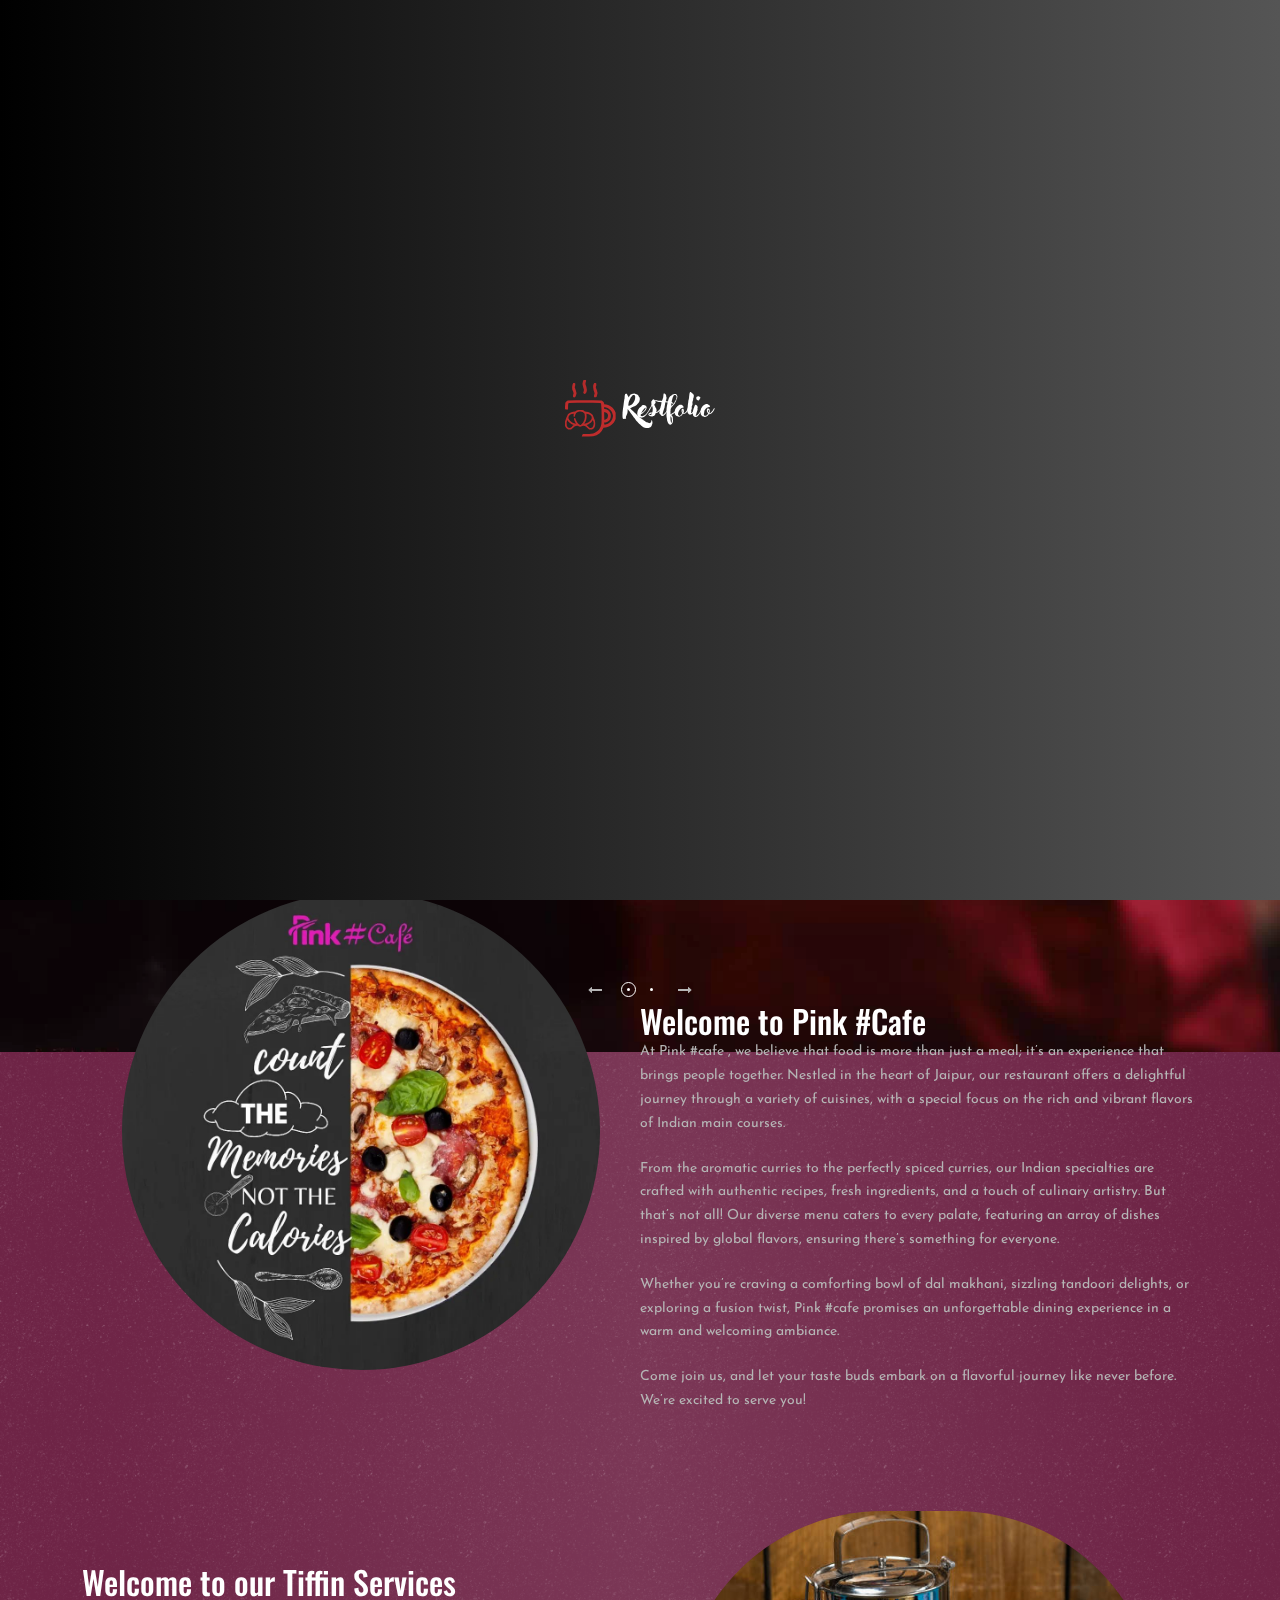
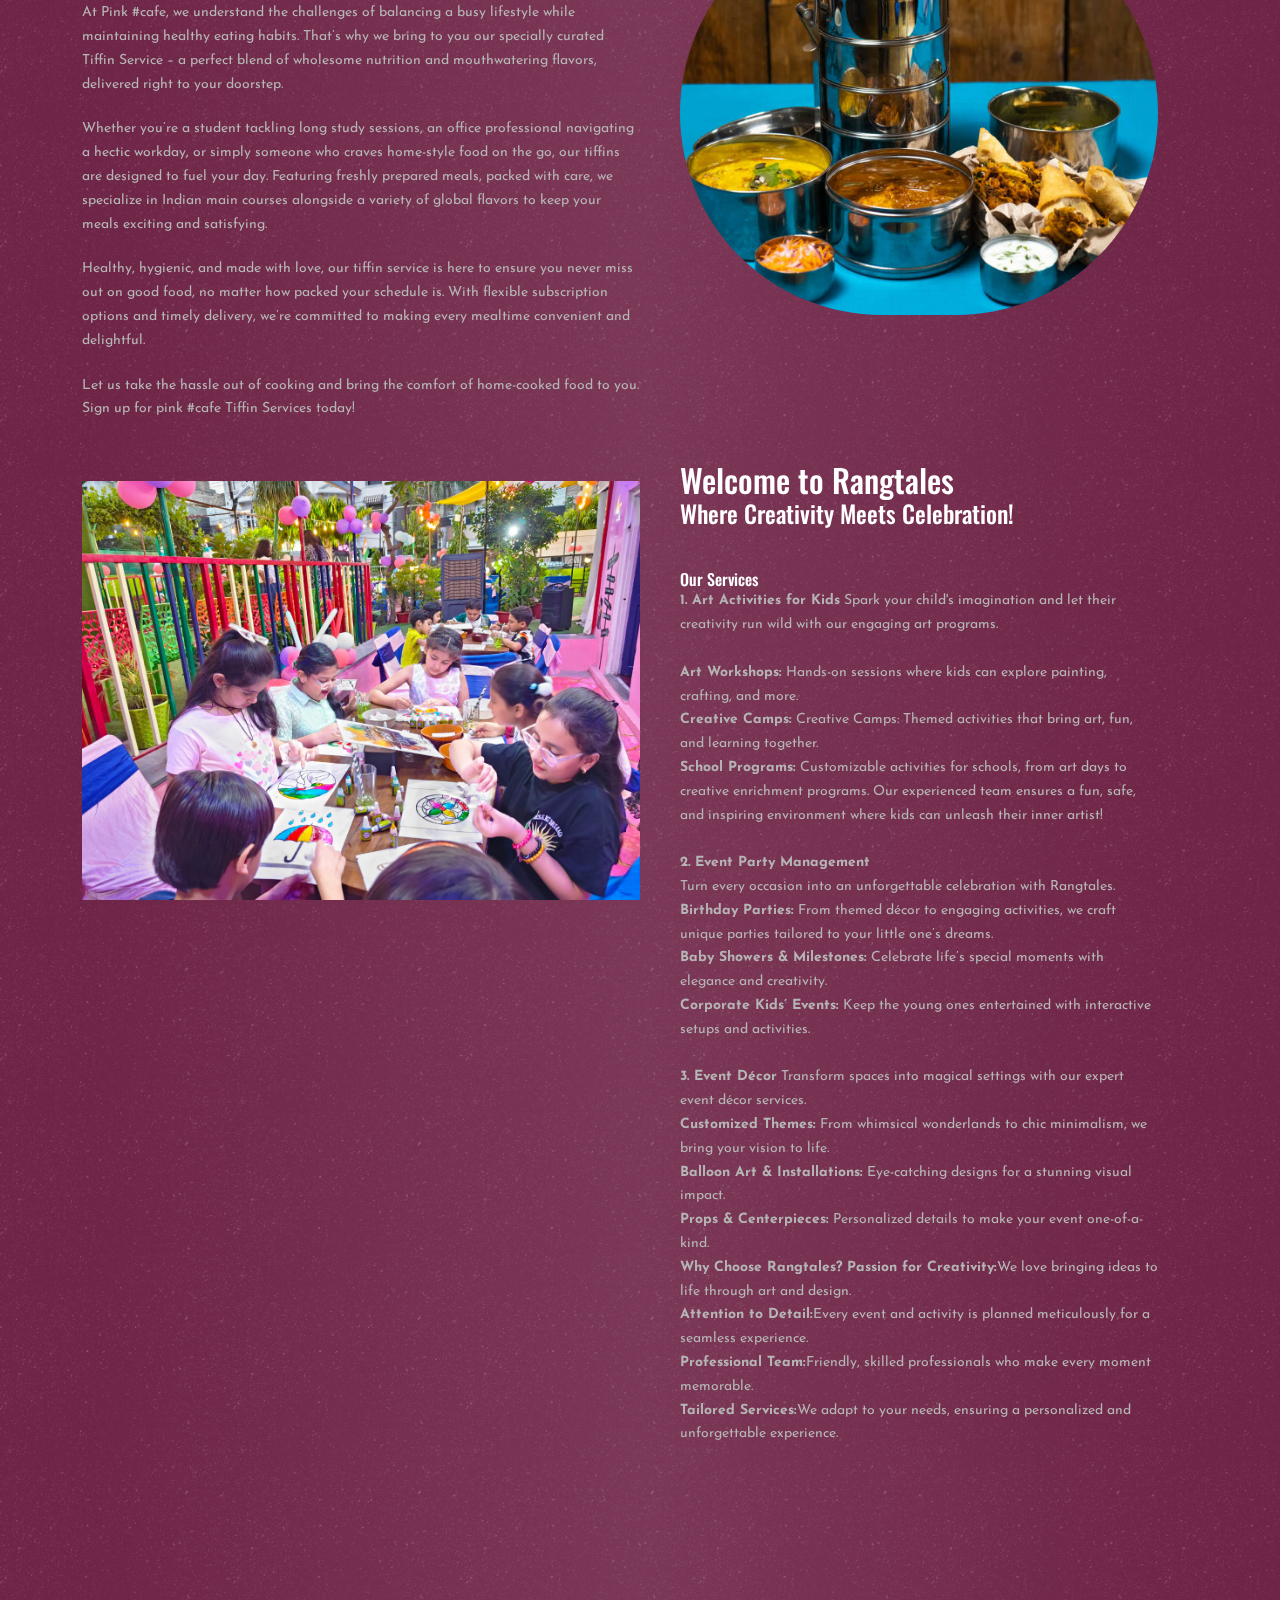
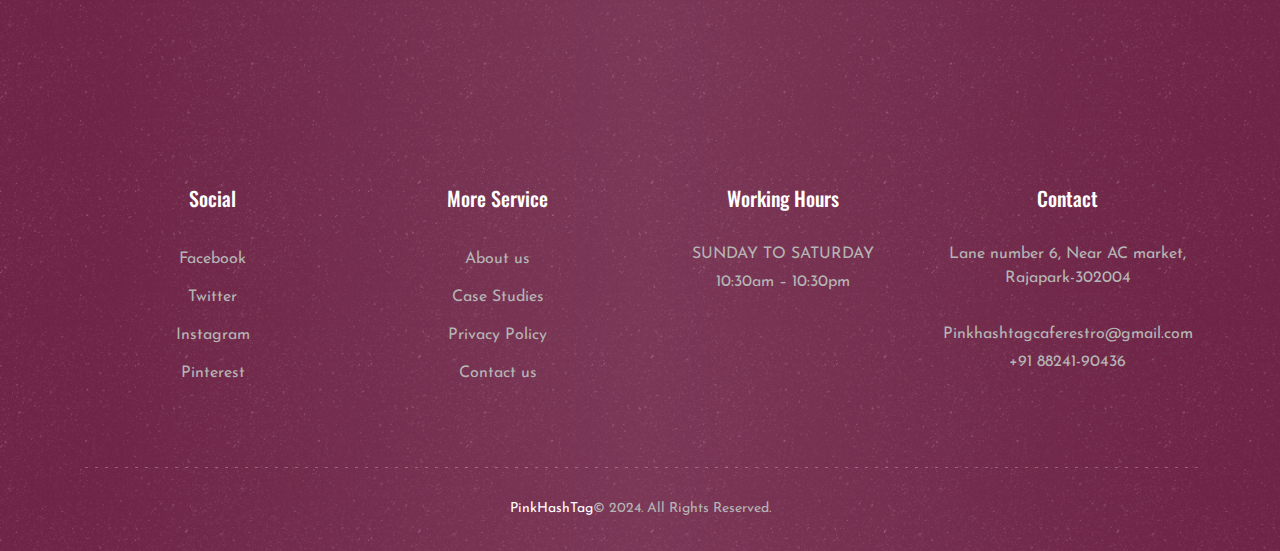
<file: about.html>
<!DOCTYPE html>
<html lang="en">


<!-- Mirrored from uithemez.com/i/Pink Hansh Tag/home1_restaurant_original/index.html by HTTrack Website Copier/3.x [XR&CO'2014], Mon, 14 Oct 2024 10:13:52 GMT -->

<head>
    <!-- Metas -->
    <meta charset="utf-8">
    <meta http-equiv="X-UA-Compatible" content="IE=edge">
    <meta name="viewport" content="width=device-width, initial-scale=1, maximum-scale=1">
    <meta name="keywords" content="HTML5 Template Artech Multi-Purpose themeforest">
    <meta name="description" content="Artech - Multi-Purpose HTML5 Template">
    <meta name="author" content="">

    <!-- Title  -->
    <title>Pink Hansh Tag | Restaurant</title>

    <!-- Favicon -->
    <!-- <link rel="shortcut icon" href="./Pink Hansh Tag/home1_restaurant_original/assets/img/fav.png" title="Favicon" sizes="16x16"> -->
    <link rel="shortcut icon" href="./assets/img//fav.png" title="Favicon" sizes="16x16">

    <!-- bootstrap 5 -->
    <!-- <link rel="stylesheet" href="../common/assets/css/lib/bootstrap.min.css"> -->
    <link rel="stylesheet" href="./css/lib/bootstrap.min.css">

    <!-- bootstrap 5 rtl -->
    <!-- <link rel="stylesheet" href="../common/assets/css/lib/bootstrap.rtl.min.css"> -->

    <!-- font family -->
    <link href="https://fonts.googleapis.com/css2?family=Josefin+Sans:ital,wght@0,100..700;1,100..700&amp;display=swap"
        rel="stylesheet">
    <link href="https://fonts.googleapis.com/css2?family=Oswald:wght@200..700&amp;display=swap" rel="stylesheet">

    <!-- fontawesome icons  -->
    <!-- <link rel="stylesheet" href="../common/assets/css/lib/all.css"> -->
    <link rel="stylesheet" href="./css/lib/all.css">

    <!-- animate css  -->
    <!-- <link rel="stylesheet" href="../common/assets/css/lib/animate.css"> -->
    <link rel="stylesheet" href="./css/lib/animate.css">

    <!-- fancybox popup  -->
    <!-- <link rel="stylesheet" href="../common/assets/css/lib/jquery.fancybox.css"> -->
    <link rel="stylesheet" href="./css/lib/jquery.fancybox.css">

    <!-- lity popup  -->
    <!-- <link rel="stylesheet" href="../common/assets/css/lib/lity.css"> -->
    <link rel="stylesheet" href="./css/lib/lity.css">

    <!-- swiper slider  -->
    <!-- <link rel="stylesheet" href="../common/assets/css/lib/swiper8.min.css"> -->
    <link rel="stylesheet" href="./css/lib/swiper8.min.css">


    <!-- common style -->
    <!-- <link rel="stylesheet" href="../common/assets/css/common_style.css"> -->
    <link rel="stylesheet" href="./css/common_style.css">



    <!-- home style -->
    <link rel="stylesheet" href="assets/css/home_1_style.css">

    <!-- gallery style -->
    <link rel="stylesheet" href="css/gallery_link.css">

    <!-- responsive gallery style -->
    <link rel="stylesheet" href="css/responsive_gallery_link.css">

    <meta name="viewport" content="width=device-width, initial-scale=1">
    <link rel="stylesheet" href="https://cdnjs.cloudflare.com/ajax/libs/font-awesome/4.7.0/css/font-awesome.min.css">
    <link rel="stylesheet" href="./css/about.css">
    <script>
        window.ga = window.ga || function () {
            (ga.q = ga.q || []).push(arguments)
        };
        ga.l = +new Date;
        ga('create', 'UA-105392568-1', 'auto');
        ga('send', 'pageview');
    </script>

</head>

<body class="home-st1">

    <canvas class="banner_canvas" id="canvas_banner"></canvas>

    <!-- ====== Start Loading ====== -->

    <div class="loader-wrap">
        <svg viewBox="0 0 1000 1000" preserveAspectRatio="none" width="100%" height="100%">
            <defs>
                <linearGradient id="path-gradient" x1="0%" y1="0%" x2="100%" y2="0%">
                    <stop offset="0%" style="stop-color: #000" />
                    <stop offset="100%" style="stop-color: #555" />
                </linearGradient>
            </defs>
            <path id="svg" d="M0,1005S175,995,500,995s500,5,500,5V0H0Z" fill="url(#path-gradient)"></path>
        </svg>

        <div class="loader-wrap-heading">
            <div class="load-logo cont mb-50">
                <img src="assets/img/logo.svg" alt="" class="">
            </div>
            <div class="load-text">
                <span>P</span>
                <span>I</span>
                <span>N</span>
                <span>K</span>
                <span> </span>
                <span>H</span>
                <span>A</span>
                <span>S</span>
                <span>H</span>
                <span> </span>
                <span>T</span>
                <span>A</span>
                <span>G</span>
            </div>
        </div>
    </div>

    <!--  Start fixed menu  -->
    <div class="fixed-menu">
        <div class="food-slider">
            <div class="swiper-wrapper">
                <div class="swiper-slide">
                    <a href="https://uithemez.com/i/Pink Hansh Tag/inner-pages/portfolio_single.html" class="dish-card">
                        <div class="img">
                            <img src="assets/img/menu_dishes/chicken.png" alt="">
                        </div>
                    </a>
                </div>
                <div class="swiper-slide">
                    <a href="https://uithemez.com/i/Pink Hansh Tag/inner-pages/portfolio_single.html" class="dish-card">
                        <div class="img">
                            <img src="assets/img/menu_dishes/chicken_peppers.png" alt="">
                        </div>
                    </a>
                </div>
                <div class="swiper-slide">
                    <a href="https://uithemez.com/i/Pink Hansh Tag/inner-pages/portfolio_single.html" class="dish-card">
                        <div class="img">
                            <img src="assets/img/menu_dishes/meat.png" alt="">
                        </div>
                    </a>
                </div>
                <div class="swiper-slide">
                    <a href="https://uithemez.com/i/Pink Hansh Tag/inner-pages/portfolio_single.html" class="dish-card">
                        <div class="img">
                            <img src="assets/img/menu_dishes/nachos_guacamole.png" alt="">
                        </div>
                    </a>
                </div>
                <div class="swiper-slide">
                    <a href="https://uithemez.com/i/Pink Hansh Tag/inner-pages/portfolio_single.html" class="dish-card">
                        <div class="img">
                            <img src="assets/img/menu_dishes/pasta.png" alt="">
                        </div>
                    </a>
                </div>
                <div class="swiper-slide">
                    <a href="https://uithemez.com/i/Pink Hansh Tag/inner-pages/portfolio_single.html" class="dish-card">
                        <div class="img">
                            <img src="assets/img/menu_dishes/salad.png" alt="">
                        </div>
                    </a>
                </div>
            </div>
        </div>
        <div class="food-text-slider">
            <div class="swiper-wrapper">
                <div class="swiper-slide">
                    <div class="text-card">
                        <h2> chicken </h2>
                    </div>
                </div>
                <div class="swiper-slide">
                    <div class="text-card">
                        <h2> chicken peppers </h2>
                    </div>
                </div>
                <div class="swiper-slide">
                    <div class="text-card">
                        <h2> meat </h2>
                    </div>
                </div>
                <div class="swiper-slide">
                    <div class="text-card">
                        <h2> nachos guacamole </h2>
                    </div>
                </div>
                <div class="swiper-slide">
                    <div class="text-card">
                        <h2> pasta </h2>
                    </div>
                </div>
                <div class="swiper-slide">
                    <div class="text-card">
                        <h2> salads </h2>
                    </div>
                </div>
            </div>
        </div>
        <div class="swiper-button-prev"></div>
        <div class="swiper-button-next"></div>
        <div class="circle"></div>
        <span class="clss"><i class="fa fa-times-circle" aria-hidden="true"></i></span>
    </div>
    <!--  End fixed menu  -->


    <div id="scrollsmoother-container">


        <!--  Start navbar  -->
        <div class="tc-topNav-st1">
            <div class="container-fluid">
                <div class="row align-items-center">
                    <div class="col-lg-4">
                        <p class="welcome"> Welcome to our Pinkhashtag cafe </p>
                    </div>
                    <div class="col-lg-4">
                        <div class="logo th-50 my-4 my-lg-0">
                            <img src="assets/img/cafelogo.png" alt="" class="img-contain">
                        </div>
                    </div>
                    <div class="col-lg-4">
                        <div class="social-links text-center text-lg-end">
                            <a href="#"> <i class="fa fa-facebook" aria-hidden="true"></i>
                            </a>
                            <a href="#"> <i class="fa fa-linkedin" aria-hidden="true"></i>
                            </a>
                            <a href="https://www.instagram.com/pinkhashtagcafe?igsh=d3A5bmNzb2Vud2p0" target="_blank">
                                <i class="fa fa-instagram" aria-hidden="true"></i>
                            </a>
                            <a href="#"> <i class="fa fa-twitter" aria-hidden="true"></i>
                            </a>
                        </div>
                    </div>
                </div>
            </div>
        </div>
        <!-- ------------- -->
        <nav class="navbar navbar-expand-lg navbar-dark tc-navbar-st1">
            <div class="container-fluid">
                <div class="nav-icons">
                </div>
                <button class="navbar-toggler" type="button" data-bs-toggle="collapse"
                    data-bs-target="#navbarSupportedContent" aria-controls="navbarSupportedContent"
                    aria-expanded="false" aria-label="Toggle navigation">
                    <span class="navbar-toggler-icon"></span>
                </button>
                <div class="collapse navbar-collapse order-last order-lg-0" id="navbarSupportedContent">
                    <ul class="navbar-nav mx-auto sub-font">

                        <li>
                            <!-- <a class="nav-link dropdown-toggle" href="index.php" role="button"  aria-expanded="false">
                                Homes
                            </a> -->
                            <a class="nav-link " href="index.html" role="button" aria-expanded="false">
                                Homes
                                <i class="fa fa-home" aria-hidden="true"></i>
                            </a>
                        </li>


                        <li class="nav-item">
                            <!-- <a class="nav-link" href="rangtalesart.php">Rangtales Art</a> -->
                            <a class="nav-link" href="rangtalesart.html">Rangtales Art & Events</a>

                        </li>
                    </ul>
                </div>
            </div>
        </nav>
        <!--  End navbar  -->





        <!--  Start header  -->
        <header class="tc-header-st1">
            <div class="header-slider">
                <div class="swiper-wrapper">
                    <div class="swiper-slide">
                        <div class="header-card">
                            <img src="assets/img/modem1.webp" alt="" class="bg">
                            <div class="container">
                                <div class="info">
                                    <h2> Fresh and delicious Restaurant </h2>
                                    <div class="text fsz-20 mt-15 text-white col-lg-6 mx-auto">Step into a world of
                                        delightful flavors and warm ambiance at Pinkhastage Café. Whether you're a
                                        coffee lover, a tea enthusiast, </div>
                                    <div class="btns mt-40">
                                        <a href="#" class="butn bg-brown1 rounded-pill text-white m-2 size-1"> <span>
                                                Discover More + </span> </a>
                                        <a href="#foodMenu" class="butn bg-dark1 rounded-pill text-white m-2 size-1"
                                            onclick="scrollToFoodMenu(event)">
                                            <span> Food Menu + </span>
                                        </a>
                                    </div>
                                </div>
                            </div>
                        </div>
                    </div>
                    <div class="swiper-slide">
                        <div class="header-card">
                            <img src="assets/img/header3.jpg" alt="" class="bg">
                            <div class="container">
                                <div class="info">
                                    <h2> provide healthy and fresh food </h2>
                                    <div class="text fsz-20 mt-15 text-white col-lg-6 mx-auto"> At Pinkhastage, we
                                        believe that every sip should be an experience. Our passion for crafting the
                                        perfect cup of coffee and creating mouth-watering treats drives us to bring you
                                        only the best. </div>
                                    <div class="btns mt-40">
                                        <a href="#" class="butn bg-brown1 rounded-pill text-white m-2 size-1"> <span>
                                                Discover More + </span> </a>
                                        <a href="#foodMenu" class="butn bg-dark1 rounded-pill text-white m-2 size-1"
                                            onclick="scrollToFoodMenu(event)">
                                            <span> Food Menu + </span>
                                        </a>
                                    </div>
                                </div>
                            </div>
                        </div>
                    </div>
                </div>
                <div class="slider-controls df-center">
                    <div class="swiper-prev"> <i class="fa fa-long-arrow-left" aria-hidden="true"></i> </div>
                    <div class="swiper-pagination swiper-pagination-light"></div>
                    <div class="swiper-next"> <i class="fa fa-long-arrow-right" aria-hidden="true"></i> </div>
                </div>
            </div>
        </header>




        <section id="pinkCafe">
            <div class="imageDescriptionContainer container">
                <div class="img">
                    <img src="./assets/img/fress6.jpg" alt="">
                </div>
                <div class="des">
                    <h2>Welcome to Pink #Cafe</h2>
                    <p class="para">
                        At Pink #cafe , we believe that food is more than just a meal; it’s an experience that brings
                        people together. Nestled in the heart of Jaipur, our restaurant offers a delightful journey
                        through a variety of cuisines, with a special focus on the rich and vibrant flavors of Indian
                        main courses.
                    </p><br>
                    <p class="para">
                        From the aromatic curries to the perfectly spiced curries, our Indian specialties are crafted
                        with authentic recipes, fresh ingredients, and a touch of culinary artistry. But that’s not all!
                        Our diverse menu caters to every palate, featuring an array of dishes inspired by global
                        flavors, ensuring there’s something for everyone.
                    </p> <br>
                    <p class="para">
                        Whether you’re craving a comforting bowl of dal makhani, sizzling tandoori delights, or
                        exploring a fusion twist, Pink #cafe promises an unforgettable dining experience in a warm and
                        welcoming ambiance.
                    </p><br>
                    <p class="para">
                        Come join us, and let your taste buds embark on a flavorful journey like never before. We’re
                        excited to serve you!
                    </p>
                </div>
            </div>
        </section>

        <section id="pinkCafeTiffin">
            <div class="imageDescriptionContainer container reverse">
                <div class="img img2">
                    <img src="./assets/img/tifine3.jpg" alt="">
                </div>
                <div class="des">
                    <h2>Welcome to our Tiffin Services</h2>
                    <p class="para">
                        At Pink #cafe, we understand the challenges of balancing a busy lifestyle while maintaining healthy eating habits. That’s why we bring to you our specially curated Tiffin Service – a perfect blend of wholesome nutrition and mouthwatering flavors, delivered right to your doorstep.
                    </p><br>
                    <p class="para">
                        Whether you’re a student tackling long study sessions, an office professional navigating a hectic workday, or simply someone who craves home-style food on the go, our tiffins are designed to fuel your day. Featuring freshly prepared meals, packed with care, we specialize in Indian main courses alongside a variety of global flavors to keep your meals exciting and satisfying.
                    </p> <br>
                    <p class="para">
                        Healthy, hygienic, and made with love, our tiffin service is here to ensure you never miss out on good food, no matter how packed your schedule is. With flexible subscription options and timely delivery, we’re committed to making every mealtime convenient and delightful.
                    </p><br>
                    <p class="para">
                        Let us take the hassle out of cooking and bring the comfort of home-cooked food to you. Sign up for pink #cafe Tiffin Services today!
                    </p>
                </div>
            </div>
        </section>

        <section id="rangtalesArts">
            <div class="imageDescriptionContainer container">
                <div class="img3">
                    <img src="./assets/img/byclient/event6.jpg" alt="">
                </div>
                <div class="des des3">
                    <h2>Welcome to Rangtales</h2> 
                    <h4>Where Creativity Meets Celebration!</h4><br><br>

                    <h6>Our Services</h6>
                         
                        
                    <p class="para">
                        <strong>1. Art Activities for Kids</strong> 
                        Spark your child's imagination and let their creativity run wild with our engaging art programs. <br><br>
                        <strong>Art Workshops:</strong>
                         Hands-on sessions where kids can explore painting, crafting, and more. <br>
                         <strong>Creative Camps:</strong>
                        Creative Camps: Themed activities that bring art, fun, and learning together. <br>
                        <strong>School Programs:</strong>
                         Customizable activities for schools, from art days to creative enrichment programs.
                        Our experienced team ensures a fun, safe, and inspiring environment where kids can unleash their inner artist! <br><br>
                        <strong>2. Event Party Management</strong> <br>
                        Turn every occasion into an unforgettable celebration with Rangtales. <br>
                        <strong>Birthday Parties:</strong>
                         From themed décor to engaging activities, we craft unique parties tailored to your little one’s dreams. <br>
                         <strong>Baby Showers & Milestones:</strong>
                         Celebrate life’s special moments with elegance and creativity. <br>
                         <strong>Corporate Kids’ Events:</strong>
                         Keep the young ones entertained with interactive setups and activities. <br><br>
                         <strong>3. Event Décor</strong>
                        
                        Transform spaces into magical settings with our expert event décor services. <br>
                        <strong>Customized Themes:</strong>

                         From whimsical wonderlands to chic minimalism, we bring your vision to life. <br>
                         <strong>Balloon Art & Installations:</strong>
                         Eye-catching designs for a stunning visual impact. <br>
                         <strong>Props & Centerpieces:</strong>
                         Personalized details to make your event one-of-a-kind. <br>
                         <strong>Why Choose Rangtales?</strong>
                         <strong>Passion for Creativity:</strong>We love bringing ideas to life through art and design. <br>
                         <strong>Attention to Detail:</strong>Every event and activity is planned meticulously for a seamless experience. <br>
                         <strong>Professional Team:</strong>Friendly, skilled professionals who make every moment memorable. <br>
                         <strong>Tailored Services:</strong>We adapt to your needs, ensuring a personalized and unforgettable experience.
                    </p>
                </div>
            </div>
        </section>
























        <footer class="tc-footer-st1">
            <div class="container">
                <!-- <div class="foot-suscribe text-center">
            <div class="row justify-content-center">
                <div class="col-lg-8">
                    <a href="#" class="foot-logo th-50 mb-20">
                        <img src="assets/img/logo.png" alt="">
                    </a>
                    <p class="fsz-16 px-lg-5 mx-lg-5"> Savor exclusive perks at Pink Hash Tag with our subscription! Enjoy priority reservations, complimentary desserts, and discounts on every dine-in. Plus, get access to secret menus, special events, and loyalty rewards. Elevate your dining experience now! </p>
                    <div class="from-group">
                        <input type="text" class="form-control" placeholder="Enter your email address...">
                        <a href="#" class="butn bg-red1 text-white rounded-pill size-1"> <span> Subscribe Now + </span> </a>
                    </div>
                </div>
            </div>
        </div> -->
                <div class="footer-links" style="text-align: center;">
                    <div class="row">
                        <div class="col-lg-3">
                            <div class="links-group">
                                <h6 class="fsz-20 mb-30 mt-5 mt-lg-0"> Social </h6>
                                <ul class="links">
                                    <li> <a href="#"> Facebook </a> </li>
                                    <li> <a href="#"> Twitter </a> </li>
                                    <li> <a href="#"> Instagram </a> </li>
                                    <li> <a href="#"> Pinterest </a> </li>
                                </ul>
                            </div>
                        </div>
                        <div class="col-lg-3">
                            <div class="links-group">
                                <h6 class="fsz-20 mb-30 mt-5 mt-lg-0"> More Service </h6>
                                <ul class="links">
                                    <li> <a href="#"> About us </a> </li>
                                    <li> <a href="#"> Case Studies </a> </li>
                                    <li> <a href="#"> Privacy Policy </a> </li>
                                    <li> <a href="#"> Contact us </a> </li>
                                </ul>
                            </div>
                        </div>
                        <div class="col-lg-3">
                            <div class="links-group">
                                <h6 class="fsz-20 mb-30 mt-5 mt-lg-0"> Working Hours </h6>
                                <ul class="links links-m0">
                                    <li> <a href="#"> SUNDAY TO SATURDAY </a> </li>
                                    <li> <a href="#" class="mb-30"> 10:30am – 10:30pm </a> </li>
                                    <!-- <li> <a href="#"> FRIDAY TO SATURDAY </a> </li>
                            <li> <a href="#"> 8.00am – 6.00pm </a> </li> -->
                                </ul>
                            </div>
                        </div>
                        <div class="col-lg-3">
                            <div class="links-group">
                                <h6 class="fsz-20 mb-30 mt-5 mt-lg-0"> Contact </h6>
                                <ul class="links links-m0">
                                    <li> <a href="https://maps.app.goo.gl/5YZKe1xgD83XMmrG6" target="_blank"
                                            class="mb-30"> Lane number 6, Near AC market, Rajapark-302004 </a> </li>
                                    <li> <a href="mailto:pinkhashtagcaferestro@gmail.com">
                                            Pinkhashtagcaferestro@gmail.com </a> </li>
                                    <li> <a href="tel:+918824190436"> +91 88241-90436</a> </li>
                                </ul>
                            </div>
                        </div>
                    </div>
                </div>
                <div class="foot">
                    <p> <a href="#" class="text-white"> PinkHashTag </a>© 2024. All Rights Reserved. </p>
                </div>
            </div>
        </footer>
        <!--  End footer  -->


        <!--  Start to top button  -->
        <!-- <a href="#" class="to_top" id="to_top">
<i class="fal fa-angle-up"></i>
</a> -->
        <!--  End to top button  -->

        <!--  request  -->
        <!-- <script src="../common/assets/js/lib/jquery-3.0.0.min.js"></script> -->
        <script src="./js/lib/jquery-3.0.0.min.js"></script>

        <!-- <script src="../common/assets/js/lib/jquery-migrate-3.0.0.min.js"></script> -->
        <script src="./js/lib/jquery-migrate-3.0.0.min.js"></script>

        <!-- <script src="../common/assets/js/lib/bootstrap.bundle.min.js"></script> -->
        <script src="./js/lib/bootstrap.bundle.min.js"></script>

        <!-- <script src="../common/assets/js/lib/wow.min.js"></script> -->
        <script src="./js/lib/wow.min.js"></script>

        <!-- <script src="../common/assets/js/lib/jquery.fancybox.js"></script> -->
        <script src="./js/lib/jquery.fancybox.js"></script>

        <!-- <script src="../common/assets/js/lib/lity.js"></script> -->
        <script src="./js/lib/lity.js"></script>

        <!-- <script src="../common/assets/js/lib/swiper8-bundle.min.js"></script> -->
        <script src="./js/lib/swiper8-bundle.min.js"></script>

        <!-- <script src="../common/assets/js/lib/jquery.waypoints.min.js"></script> -->
        <script src="./js/lib/jquery.waypoints.min.js"></script>

        <!-- <script src="../common/assets/js/lib/jquery.counterup.js"></script> -->
        <script src="./js/lib/jquery.counterup.js"></script>

        <!-- <script src="../common/assets/js/lib/smoke.js"></script> -->
        <script src="./js/lib/smoke.js"></script>

        <!-- <script src="../common/assets/js/lib/parallaxie.js"></script> -->
        <script src="./js/lib/parallaxie.js"></script>

        <!-- === Gsap === -->
        <!-- <script src="../common/assets/js/gsap_lib/gsap.min.js"></script> -->
        <script src="./js/gsap_lib/gsap.min.js"></script>

        <!-- <script src="../common/assets/js/gsap_lib/ScrollSmoother.min.js"></script> -->
        <!-- <script src="./js/gsap_lib/ScrollSmoother.min.js"></script> -->

        <!-- <script src="../common/assets/js/gsap_lib/ScrollTrigger.min.js"></script> -->
        <!-- <script src="./js/gsap_lib/ScrollTrigger.min.js"></script> -->

        <!-- <script src="../common/assets/js/gsap_lib/SplitText.min.js"></script> -->
        <script src="./js/gsap_lib/SplitText.min.js"></script>

        <!-- === common === -->
        <!-- <script src="../common/assets/js/common_js.js"></script> -->
        <script src="./js/common_js.js"></script>


        <!-- ===== home scripts ===== -->
        <script src="assets/js/home_1_scripts.js">

            var selector = '.nav li';

            $(selector).on('click', function () {
                $(selector).removeClass('active');
                $(this).addClass('active');
            });




        </script>
        <script>
            $(window).bind('load', function () {
                const raf = function (entry) {
                    window.requestAnimationFrame(entry);
                };
                const random = function (min, max) {
                    max = max + 1;
                    return Math.floor(Math.random() * (max - min) + min);
                }

                var container = $('#container'),
                    cContainer = $('#c-container'),
                    c = document.getElementById('c'),
                    cx = c.getContext('2d'),
                    Particle,
                    canvas,
                    particleIndex = 0,
                    particles = {},
                    particleNum = 3,
                    w,
                    h,
                    cx,
                    mouseX,
                    mouseXOld,
                    mouseY,
                    mouseYOld,
                    color1 = 'rgba(4,13,44,1)',
                    color2 = 'rgba(76,36,157,1)',
                    particlesLoaded = false;

                TweenMax.set(container, {
                    opacity: 1
                });

                c.width = $('#c').outerWidth();
                c.height = $('#c').outerHeight();

                w = c.width;
                h = c.height;

                //INITIAL CANVAS DRAW
                cx.fillStyle = 'rgba(0,0,0,1)';
                cx.fillRect(0, 0, c.width, c.height);

                Particle = function () {
                    this.w = random(10, 100) * 0.05;
                    this.h = this.w;
                    this.initialR = this.w / 2;
                    this.r = this.w / 2;
                    this.rMult = this.r * 0.2;
                    this.x = (w / 2) - (this.w / 2);
                    this.y = (h / 2) - (this.h / 2);
                    this.vxInitial = 5;
                    this.vyInitial = this.vxInitial;
                    this.vx = this.vxInitial;
                    this.vy = this.vyInitial;
                    this.gravity = 0.95;
                    this.hue = random(0, 360);
                    this.saturation = 100;
                    this.light = 50;
                    this.lightInc = -0.1;
                    this.clusterLight = 50;
                    this.opacity = 1;
                    this.opacityChange = -0.005;
                    this.opacityEnd = 0;
                    this.opacityReversed = false;

                    this.lessThanX = false;
                    this.moreThanX = false;
                    this.lessThanY = false;
                    this.moreThanY = false;

                    this.counter = 0;
                    this.counterInc = random(1, 10) * 0.0001;
                    this.counterRate = random(-20, 20);

                    this.reachedXDestination = false;
                    this.reachedYDestination = false;

                    this.multiplierX = random(-50, 50);
                    this.multiplierY = random(-50, 50);

                    this.ran = random(0, 10) * 0.002;

                    this.placeInCluster = (random(1, 2) === 1);
                    particles[particleIndex] = this;
                    this.id = particleIndex;
                    particleIndex++;
                }

                Particle.prototype.draw = function () {
                    if (this.light > this.lightLimit) {
                        this.light += this.lightInc;
                    }
                    this.counter += Math.sin(this.counterInc);
                    this.r += this.rMult;
                    if (this.r > this.w * 5) {
                        this.rMult *= -1;
                    }
                    if (this.r < this.initialR) {
                        this.rMult *= -1;
                    }
                    if (mouseX != null) {
                        this.x += ((mouseX - w / 2) * Math.sin(this.multiplierX)) * Math.sin(this.ran) / 2 * (this.counter * 100);
                        this.y += ((mouseY - h / 2) * Math.sin(this.multiplierY)) * Math.sin(this.ran) / 2 * (this.counter * 100);
                    } else {
                        this.x += ((w * 0.05) * Math.sin(this.multiplierX)) * Math.sin(this.ran) / 2 * (this.counter * 100);
                        this.y += ((h * 0.05) * Math.sin(this.multiplierY)) * Math.sin(this.ran) / 2 * (this.counter * 100);
                    }
                    this.vx *= this.gravity;
                    this.opacity += this.opacityChange;
                    if ((this.opacity < this.opacityEnd)) {
                        delete particles[this.id];
                    }
                    cx.beginPath();
                    cx.fillStyle = `hsla(${this.hue},${this.saturation}%,${this.light}%,${this.opacity})`;
                    cx.arc(this.x, this.y, this.r, 0, Math.PI * 2);
                    cx.fill();
                }

                function canvasFunction() {

                    cx.globalCompositeOperation = 'source-over';
                    cx.fillStyle = 'rgba(0,0,0,0.03)';
                    cx.fillRect(0, 0, w, h);
                    if (!particlesLoaded) {
                        //                particlesLoaded = true;
                        for (var i = 0; i < particleNum; i++) {
                            new Particle();
                        }
                    }
                    //        cx.globalCompositeOperation = 'lighter';
                    for (var i in particles) {
                        particles[i].draw();
                    }
                    raf(canvasFunction);
                }

                raf(canvasFunction);

                $(window).resize(function initial() {

                    c.width = $('#c').outerWidth();
                    c.height = $('#c').outerHeight();

                    w = c.width;
                    h = c.height;

                    return initial;
                }());

                function cursorEvents(e) {
                    mouseXOld = mouseX;
                    mouseYOld = mouseY;
                    mouseX = e.clientX;
                    mouseY = e.clientY;
                }

                window.addEventListener('mousemove', cursorEvents, false);
            });
        </script>
        <script src="js/gallery_link.js"></script>

</body>


<!-- Mirrored from uithemez.com/i/Pink Hansh Tag/home1_restaurant_original/index.html by HTTrack Website Copier/3.x [XR&CO'2014], Mon, 14 Oct 2024 10:14:28 GMT -->

</html>
</file>
<file: css/lib/lity.css>
/*! Lity - v2.4.1 - 2020-04-26
* http://sorgalla.com/lity/
* Copyright (c) 2015-2020 Jan Sorgalla; Licensed MIT */
.lity {
  z-index: 9990;
  position: fixed;
  top: 0;
  right: 0;
  bottom: 0;
  left: 0;
  white-space: nowrap;
  background: #0b0b0b;
  background: rgba(0, 0, 0, 0.9);
  outline: none !important;
  opacity: 0;
  -webkit-transition: opacity 0.3s ease;
  -o-transition: opacity 0.3s ease;
  transition: opacity 0.3s ease;
}
.lity.lity-opened {
  opacity: 1;
}
.lity.lity-closed {
  opacity: 0;
}
.lity * {
  -webkit-box-sizing: border-box;
     -moz-box-sizing: border-box;
          box-sizing: border-box;
}
.lity-wrap {
  z-index: 9990;
  position: fixed;
  top: 0;
  right: 0;
  bottom: 0;
  left: 0;
  text-align: center;
  outline: none !important;
}
.lity-wrap:before {
  content: '';
  display: inline-block;
  height: 100%;
  vertical-align: middle;
  margin-right: -0.25em;
}
.lity-loader {
  z-index: 9991;
  color: #fff;
  position: absolute;
  top: 50%;
  margin-top: -0.8em;
  width: 100%;
  text-align: center;
  font-size: 14px;
  font-family: Arial, Helvetica, sans-serif;
  opacity: 0;
  -webkit-transition: opacity 0.3s ease;
  -o-transition: opacity 0.3s ease;
  transition: opacity 0.3s ease;
}
.lity-loading .lity-loader {
  opacity: 1;
}
.lity-container {
  z-index: 9992;
  position: relative;
  text-align: left;
  vertical-align: middle;
  display: inline-block;
  white-space: normal;
  max-width: 100%;
  max-height: 100%;
  outline: none !important;
}
.lity-content {
  z-index: 9993;
  width: 100%;
  -webkit-transform: scale(1);
      -ms-transform: scale(1);
       -o-transform: scale(1);
          transform: scale(1);
  -webkit-transition: -webkit-transform 0.3s ease;
  transition: -webkit-transform 0.3s ease;
  -o-transition: -o-transform 0.3s ease;
  transition: transform 0.3s ease;
  transition: transform 0.3s ease, -webkit-transform 0.3s ease, -o-transform 0.3s ease;
}
.lity-loading .lity-content,
.lity-closed .lity-content {
  -webkit-transform: scale(0.8);
      -ms-transform: scale(0.8);
       -o-transform: scale(0.8);
          transform: scale(0.8);
}
.lity-content:after {
  content: '';
  position: absolute;
  left: 0;
  top: 0;
  bottom: 0;
  display: block;
  right: 0;
  width: auto;
  height: auto;
  z-index: -1;
  -webkit-box-shadow: 0 0 8px rgba(0, 0, 0, 0.6);
          box-shadow: 0 0 8px rgba(0, 0, 0, 0.6);
}
.lity-close {
  z-index: 9994;
  width: 35px;
  height: 35px;
  position: fixed;
  right: 0;
  top: 0;
  -webkit-appearance: none;
  cursor: pointer;
  text-decoration: none;
  text-align: center;
  padding: 0;
  color: #fff;
  font-style: normal;
  font-size: 35px;
  font-family: Arial, Baskerville, monospace;
  line-height: 35px;
  text-shadow: 0 1px 2px rgba(0, 0, 0, 0.6);
  border: 0;
  background: none;
  outline: none;
  -webkit-box-shadow: none;
          box-shadow: none;
}
.lity-close::-moz-focus-inner {
  border: 0;
  padding: 0;
}
.lity-close:hover,
.lity-close:focus,
.lity-close:active,
.lity-close:visited {
  text-decoration: none;
  text-align: center;
  padding: 0;
  color: #fff;
  font-style: normal;
  font-size: 35px;
  font-family: Arial, Baskerville, monospace;
  line-height: 35px;
  text-shadow: 0 1px 2px rgba(0, 0, 0, 0.6);
  border: 0;
  background: none;
  outline: none;
  -webkit-box-shadow: none;
          box-shadow: none;
}
.lity-close:active {
  top: 1px;
}
/* Image */
.lity-image img {
  max-width: 100%;
  display: block;
  line-height: 0;
  border: 0;
}
/* iFrame */
.lity-iframe .lity-container,
.lity-youtube .lity-container,
.lity-vimeo .lity-container,
.lity-facebookvideo .lity-container,
.lity-googlemaps .lity-container {
  width: 100%;
  max-width: 964px;
}
.lity-iframe-container {
  width: 100%;
  height: 0;
  padding-top: 56.25%;
  overflow: auto;
  pointer-events: auto;
  -webkit-transform: translateZ(0);
          transform: translateZ(0);
  -webkit-overflow-scrolling: touch;
}
.lity-iframe-container iframe {
  position: absolute;
  display: block;
  top: 0;
  left: 0;
  width: 100%;
  height: 100%;
  -webkit-box-shadow: 0 0 8px rgba(0, 0, 0, 0.6);
          box-shadow: 0 0 8px rgba(0, 0, 0, 0.6);
  background: #000;
}
.lity-hide {
  display: none;
}
</file>
<file: css/common_style.css>
@charset "UTF-8";
/* ========= [ * variable ]  =========*/
/* --------------- variable --------------- */
:root {
  --cr-red1:#D12D2D;
  --cr-brown1:#bd9675;
  --cr-orange1:#FE7F32;
  --cr-dark1:#1b1b1b;
  --cr-light1:#b5b5b5;
  --cr-light2:#D9D9D9;
}

.cr-red1 {
  color: var(--cr-red1) !important;
}

.bg-red1 {
  background:#CC5280!important;
}

.border-red1 {
  border-color: var(--cr-red1) !important;
}

.hover-red1:hover {
  color: var(--cr-red1) !important;
}

.hover-bg-red1:hover {
  background: var(--cr-red1) !important;
  border-color: var(--cr-red1) !important;
  color: #fff !important;
}
.hover-bg-red1:hover * {
  color: #fff;
}

.cr-brown1 {
  color: var(--cr-brown1) !important;
}

.bg-brown1 {
  background: var(--cr-brown1) !important;
}

.border-brown1 {
  border-color: var(--cr-brown1) !important;
}

.hover-brown1:hover {
  color: var(--cr-brown1) !important;
}

.hover-bg-brown1:hover {
  background: var(--cr-brown1) !important;
  border-color: var(--cr-brown1) !important;
  color: #fff !important;
}
.hover-bg-brown1:hover * {
  color: #fff;
}

.cr-orange1 {
  color: var(--cr-orange1) !important;
}

.bg-orange1 {
  background: var(--cr-orange1) !important;
}

.border-orange1 {
  border-color: var(--cr-orange1) !important;
}

.hover-orange1:hover {
  color: var(--cr-orange1) !important;
}

.hover-bg-orange1:hover {
  background: var(--cr-orange1) !important;
  border-color: var(--cr-orange1) !important;
  color: #fff !important;
}
.hover-bg-orange1:hover * {
  color: #fff;
}

.cr-dark1 {
  color: var(--cr-dark1) !important;
}

.bg-dark1 {
  background: var(--cr-dark1) !important;
}

.border-dark1 {
  border-color: var(--cr-dark1) !important;
}

.hover-dark1:hover {
  color: var(--cr-dark1) !important;
}

.hover-bg-dark1:hover {
  background: var(--cr-dark1) !important;
  border-color: var(--cr-dark1) !important;
  color: #fff !important;
}
.hover-bg-dark1:hover * {
  color: #fff;
}

.cr-light1 {
  color: var(--cr-light1) !important;
}

.bg-light1 {
  background: var(--cr-light1) !important;
}

.border-light1 {
  border-color: var(--cr-light1) !important;
}

.hover-light1:hover {
  color: var(--cr-light1) !important;
}

.hover-bg-light1:hover {
  background: var(--cr-light1) !important;
  border-color: var(--cr-light1) !important;
  color: var(--cr-dark1) !important;
}
.hover-bg-light1:hover * {
  color: var(--cr-dark1);
}

.cr-light2 {
  color: var(--cr-light2) !important;
}

.bg-light2 {
  background: var(--cr-light2) !important;
}

.border-light2 {
  border-color: var(--cr-light2) !important;
}

.hover-light2:hover {
  color: var(--cr-light2) !important;
}

.hover-bg-light2:hover {
  background: var(--cr-light2) !important;
  border-color: var(--cr-light2) !important;
  color: var(--cr-dark1) !important;
}
.hover-bg-light2:hover * {
  color: var(--cr-dark1);
}

.hover-white:hover {
  color: #fff !important;
}

.hover-bg-white:hover {
  background-color: #fff !important;
  color: #000 !important;
}
.hover-bg-white:hover * {
  color: #000;
}

.hover-black:hover {
  color: #000 !important;
}

.hover-bg-black:hover {
  background-color: #000 !important;
  color: #fff !important;
}
.hover-bg-black:hover * {
  color: #fff;
}

.border-000 {
  border-color: #000;
}

/* ========= [ * global ]  =========*/
/* --------------- global --------------- */
@font-face {
  font-family: "Adlery";
  src: url(https://uithemez.com/i/Pink Hansh Tag/common/assets/fonts/Adlery.ttf);
}
*,
* button:focus {
  outline: 0;
  margin: 0;
}

html::-webkit-scrollbar {
  height: 20px;
  width: 10px;
  background: #f1f1f1;
  border-radius: 0;
}

html::-webkit-scrollbar-thumb {
  background: #999;
  border-radius: 10px;
}

html::-webkit-scrollbar-corner {
  background: #999;
  border-radius: 10px;
}

body {
  font-family: "Josefin Sans", sans-serif;
  text-decoration: none;
  font-size: 14px;
  overflow-x: hidden;
  position: relative;
  color: #191919;
}
body .sub-font {
  font-family: "Oswald", sans-serif;
}
body .sub-font1 {
  font-family: "Pacifico", cursive;
}

.swiper-container {
  overflow: hidden;
}

.swiper-notification {
  display: none;
}

.swiper-pagination {
  bottom: 0;
}
.swiper-pagination .swiper-pagination-bullet {
  background-color: var(--cr-dark1);
  width: 3px;
  height: 3px;
  opacity: 1;
  margin: 0 10px !important;
  outline: 1px solid transparent;
  outline-offset: 5px;
}
.swiper-pagination .swiper-pagination-bullet-active {
  outline: 1px solid var(--cr-dark1);
}
.swiper-pagination.swiper-pagination-light .swiper-pagination-bullet {
  background-color: #fff;
}
.swiper-pagination.swiper-pagination-light .swiper-pagination-bullet-active {
  outline: 1px solid #fff;
}

.form-control:focus {
  -webkit-box-shadow: none;
          box-shadow: none;
}

.navbar {
  z-index: 99;
}

@media screen and (max-width: 991px) {
  .navbar .navbar-nav {
    margin-top: 20px;
  }
  .navbar .navbar-nav .nav-item {
    position: relative;
    margin: 5px 0;
  }
}
h1,
h2,
h3,
h4,
h5,
h6 {
  font-weight: 500;
  margin: 0;
  font-family: "Oswald", sans-serif;
}

.container,
.container-fluid {
  position: relative;
  z-index: 5;
}

.banner_canvas {
  position: fixed;
  top: 0;
  left: 0;
  height: 100%;
  width: 100%;
  opacity: 0.07;
  z-index: 15;
  pointer-events: none;
}

body a:focus {
  outline: 0;
}

a:hover {
  color: inherit;
  text-decoration: none;
}

body ul {
  list-style-type: none;
  margin: 0;
}

.btn-default:active,
.btn-default:active:focus,
.btn-default:active:hover,
.btn-default:focus,
.btn-default:hover,
.btn-primary:not(:disabled):not(.disabled):active:focus,
.btn:not(:disabled):not(.disabled).active,
.btn:not(:disabled):not(.disabled):active {
  -webkit-appearance: none;
}

.btn:active,
.btn:active:focus,
.btn:active:hover,
.btn:focus,
.btn:hover,
.btn:not(:disabled):not(.disabled).active,
.btn:not(:disabled):not(.disabled):active {
  -webkit-transition: all 0.6s ease;
  transition: all 0.6s ease;
  outline: 0;
}

a,
span,
img {
  display: inline-block;
  -webkit-transition: all 0.3s ease;
  transition: all 0.3s ease;
  color: inherit;
  text-decoration: none;
}

ul {
  padding: 0;
}

img {
  max-width: 100%;
  max-height: 100%;
}

p {
  font-size: 14px;
  line-height: 1.7;
  margin: 0;
}

i,
.bi {
  display: -webkit-inline-box;
  display: -ms-inline-flexbox;
  display: inline-flex;
}

.text {
  font-size: 14px;
  line-height: 1.8;
}

.small,
small {
  font-size: 12px;
  display: inline-block;
}

small.text {
  font-size: 12px;
}

.section-padding {
  padding: 120px 0;
}

/* Preloader
-----------------------------------------------------------------*/
.loader-wrap {
  position: fixed;
  z-index: 10;
  height: 100vh;
  width: 100%;
  left: 0;
  top: 0;
  display: -webkit-box;
  display: -ms-flexbox;
  display: flex;
  overflow: hidden;
  -webkit-box-align: center;
  -ms-flex-align: center;
  align-items: center;
  -webkit-box-pack: center;
  -ms-flex-pack: center;
  justify-content: center;
  background: transparent;
  z-index: 99999999999999;
  overflow: hidden;
}

.loader-wrap svg {
  position: absolute;
  top: 0;
  width: 100vw;
  height: 110vh;
}

.loader-wrap .load-logo {
  position: relative;
  z-index: 999;
  -webkit-transition: all 1s ease;
  transition: all 1s ease;
  margin: auto;
  text-align: center;
}
.loader-wrap .load-logo img {
  max-height: 70px;
  width: 150px;
}

.loader-wrap .loader-wrap-heading .load-text {
  font-size: 20px;
  font-weight: 200;
  letter-spacing: 5px;
  text-transform: uppercase;
  z-index: 20;
  color: #fff;
}

.load-text span {
  -webkit-animation: loading 1s infinite alternate;
  animation: loading 1s infinite alternate;
}

.load-text span:nth-child(1) {
  -webkit-animation-delay: 0s;
  animation-delay: 0s;
}

.load-text span:nth-child(2) {
  -webkit-animation-delay: 0.1s;
  animation-delay: 0.1s;
}

.load-text span:nth-child(3) {
  -webkit-animation-delay: 0.2s;
  animation-delay: 0.2s;
}

.load-text span:nth-child(4) {
  -webkit-animation-delay: 0.3s;
  animation-delay: 0.3s;
}

.load-text span:nth-child(5) {
  -webkit-animation-delay: 0.4s;
  animation-delay: 0.4s;
}

.load-text span:nth-child(6) {
  -webkit-animation-delay: 0.5s;
  animation-delay: 0.5s;
}

.load-text span:nth-child(7) {
  -webkit-animation-delay: 0.6s;
  animation-delay: 0.6s;
}

@-webkit-keyframes loading {
  0% {
    opacity: 1;
  }
  100% {
    opacity: 0;
  }
}
@keyframes loading {
  0% {
    opacity: 1;
  }
  100% {
    opacity: 0;
  }
}
/* --------------- fixed-menu --------------- */
.fixed-menu {
  position: fixed;
  top: 0;
  left: 0;
  width: 100%;
  height: 100vh;
  opacity: 0;
  visibility: hidden;
  z-index: 999;
  -webkit-transform: scale(1.4);
          transform: scale(1.4);
  -webkit-transition: all 0.6s ease;
  transition: all 0.6s ease;
}
.fixed-menu.show {
  opacity: 1;
  visibility: visible;
  -webkit-transform: scale(1);
          transform: scale(1);
  -webkit-transition: all 0.6s ease;
  transition: all 0.6s ease;
}
.fixed-menu .clss {
  position: fixed;
  top: 30px;
  left: 50%;
  -webkit-transform: translateX(-50%);
          transform: translateX(-50%);
  font-size: 30px;
  z-index: 99991;
  cursor: pointer;
}
.fixed-menu .clss:hover {
  color: #fff;
}
.fixed-menu .circle {
  position: fixed;
  pointer-events: none;
  top: 0;
  left: 0;
  width: 100%;
  height: 100vh;
  z-index: 999;
  /* background-color: #fff; */
  mask: radial-gradient(15vw, transparent 100%, #000);
  -webkit-mask: radial-gradient(15vw, transparent 100%, #000);
  -webkit-backdrop-filter: blur(10px);
          backdrop-filter: blur(10px);
  background-image: radial-gradient(calc(15vw + 1px), #eee5 100%, #eee2);
}
.fixed-menu .food-slider {
  position: relative;
  overflow: hidden;
  height: 100vh;
}
.fixed-menu .food-slider .swiper-wrapper {
  -webkit-box-align: center;
      -ms-flex-align: center;
          align-items: center;
}
.fixed-menu .food-slider .swiper-slide {
  position: relative;
  width: 28vw !important;
  height: 28vw !important;
  -webkit-transform: scale(0.5) rotate(90deg);
          transform: scale(0.5) rotate(90deg);
  -webkit-transition: all 1s ease;
  transition: all 1s ease;
}
.fixed-menu .food-slider .swiper-slide-active {
  -webkit-transform: scale(1) rotate(0);
          transform: scale(1) rotate(0);
  -webkit-transition: all 1s ease;
  transition: all 1s ease;
}
.fixed-menu .food-slider .dish-card {
  display: block;
}
.fixed-menu .food-slider .dish-card img {
  width: 100%;
  height: 100%;
  -o-object-fit: contain;
     object-fit: contain;
}
.fixed-menu .food-text-slider {
  position: fixed;
  bottom: 0;
  left: 0;
  width: 100%;
  z-index: 9999;
  text-align: center;
  height: 26vh;
  overflow: hidden;
}
.fixed-menu .food-text-slider .text-card {
  color: #fff;
  display: -webkit-box;
  display: -ms-flexbox;
  display: flex;
  -webkit-box-orient: vertical;
  -webkit-box-direction: normal;
      -ms-flex-direction: column;
          flex-direction: column;
  -webkit-box-pack: end;
      -ms-flex-pack: end;
          justify-content: flex-end;
}
.fixed-menu .food-text-slider .text-card h2 {
  font-size: calc(4vw + 15px);
  text-transform: uppercase;
  text-shadow: 5px 5px 10px #0009;
}
.fixed-menu .swiper-button-prev,
.fixed-menu .swiper-button-next {
  z-index: 9999;
  width: 50px !important;
  height: 50px !important;
  background-color: #fff4 !important;
  border-radius: 50%;
  -webkit-transition: all 0.3s ease;
  transition: all 0.3s ease;
}
.fixed-menu .swiper-button-prev::after,
.fixed-menu .swiper-button-next::after {
  font-size: 20px !important;
  color: var(--cr-dark1) !important;
}
.fixed-menu .swiper-button-prev:hover,
.fixed-menu .swiper-button-next:hover {
  background-color: #fff !important;
}

@media screen and (max-width: 991px) {
  .fixed-menu .circle {
    mask: radial-gradient(27vw, transparent 100%, #000);
    -webkit-mask: radial-gradient(27vw, transparent 100%, #000);
    background-image: radial-gradient(calc(27vw + 1px), #eee5 100%, #eee2);
  }
  .fixed-menu .food-slider .swiper-slide {
    width: 50vw !important;
    height: 50vw !important;
  }
}
/* ====================== [ Start mouse-cursor ] ====================== */
.swiper-wrapper.curs-scroll {
  cursor: none;
}

.mouse-cursor {
  position: fixed;
  left: 0;
  top: 0;
  pointer-events: none;
  border-radius: 50%;
  -webkit-transform: translateZ(0);
  transform: translateZ(0);
  visibility: hidden;
}

.cursor-inner {
  margin-left: -4px;
  margin-top: -4px;
  width: 8px;
  height: 8px;
  z-index: 10000001;
  background-color: var(--cr-red1);
  -webkit-transition: width 0.3s ease-in-out, height 0.3s ease-in-out, margin 0.3s ease-in-out, opacity 0.3s ease-in-out;
  transition: width 0.3s ease-in-out, height 0.3s ease-in-out, margin 0.3s ease-in-out, opacity 0.3s ease-in-out;
  display: none;
}

.cursor-inner.cursor-hover {
  opacity: 1;
}

.cursor-outer {
  margin-left: -20px;
  margin-top: -20px;
  -webkit-box-sizing: border-box;
  box-sizing: border-box;
  opacity: 0.5;
  z-index: 10000000;
  -webkit-transition: width 0.3s ease-in-out, height 0.3s ease-in-out, margin 0.3s ease-in-out, background-color 0.3s, opacity 0.3s;
  transition: width 0.3s ease-in-out, height 0.3s ease-in-out, margin 0.3s ease-in-out, background-color 0.3s, opacity 0.3s;
  opacity: 1;
  -webkit-transition: all 0.1s linear;
  transition: all 0.1s linear;
  background: #fff2;
  height: 40px;
  width: 40px;
  -webkit-box-shadow: rgba(255, 255, 255, 0) 0px 0px 0px 5px;
          box-shadow: rgba(255, 255, 255, 0) 0px 0px 0px 5px;
}

.cursor-outer.cursor-hover {
  opacity: 1;
  margin-left: -30px;
  margin-top: -30px;
  width: 60px;
  height: 60px;
  background-color: var(--cr-red1) !important;
  opacity: 0.3 !important;
}

/* ====================== [ End mouse-cursor ] ====================== */
/* --------------- dropdown --------------- */
.dropdown-toggle::after {
  position: relative;
  top: 3px;
  opacity: 0.8;
  content: "";
  display: inline-block;
  font-family: "Font Awesome 6 Pro";
  border: 0;
  line-height: 1;
  font-size: 0.8em;
}

.dropdown-menu {
  position: absolute !important;
  min-width: 220px;
  padding: 0;
  border: 0;
  -webkit-box-shadow: 0 0 20px #0001;
          box-shadow: 0 0 20px #0001;
  top: 100%;
  left: 0;
  padding: 10px;
  border-radius: 10px;
  margin: 0;
  display: block;
  -webkit-transform: translateY(15px);
          transform: translateY(15px);
  opacity: 0;
  visibility: hidden;
  -webkit-transition: all 0.3s ease;
  transition: all 0.3s ease;
}
.dropdown-menu .dropdown-item {
  padding: 8px 20px;
  font-size: 14px;
  border-radius: 10px;
}

.nav-item:hover > .dropdown-menu {
  opacity: 1;
  visibility: visible;
  -webkit-transform: translateY(0);
          transform: translateY(0);
}

.dropdown-submenu:hover > .dropdown-menu {
  opacity: 1;
  visibility: visible;
  -webkit-transform: translateY(0);
          transform: translateY(0);
}

.dropdown-submenu {
  position: relative;
}
.dropdown-submenu .dropdown-menu {
  top: 0;
  left: calc(100% + 10px);
}

@media screen and (max-width: 991px) {
  .nav-item:hover > .dropdown-menu {
    position: static !important;
  }

  .dropdown-submenu:hover > .dropdown-menu {
    position: static !important;
  }
}
/* --------------- forms --------------- */
select:focus,
input:focus {
  -webkit-box-shadow: none !important;
          box-shadow: none !important;
}

/* --------------- to_top button --------------- */
.to_top {
  position: fixed;
  z-index: 9999;
  bottom: 3vw;
  right: -80px;
  width: 50px;
  height: 50px;
  border-radius: 50%;
  color: #999;
  border: 1px solid #999;
  font-size: 11px;
  text-align: center;
  padding: 7px;
  line-height: 1;
  opacity: 0;
  -webkit-transition: all 0.4s ease;
  transition: all 0.4s ease;
  font-size: 18px;
  display: -webkit-box;
  display: -ms-flexbox;
  display: flex;
  -webkit-box-align: center;
      -ms-flex-align: center;
          align-items: center;
  -webkit-box-pack: center;
      -ms-flex-pack: center;
          justify-content: center;
}
.to_top small {
  display: block;
  text-transform: uppercase;
  -webkit-transition: all 0.4s ease;
  transition: all 0.4s ease;
  font-size: 8px;
}
.to_top i {
  -webkit-transition: all 0.4s ease;
  transition: all 0.4s ease;
}
.to_top.show {
  right: 3vw;
  opacity: 1;
}

/**
 * ----------------------------------------
 * animation rotate-center
 * ----------------------------------------
*/
.rotate-center {
  -webkit-animation: rotate-center 100s linear infinite both;
  animation: rotate-center 100s linear infinite both;
}
.rotate-center.reverse {
  -webkit-animation: rotate-center 100s linear infinite both reverse;
  animation: rotate-center 100s linear infinite both reverse;
}

@-webkit-keyframes rotate-center {
  0% {
    -webkit-transform: rotate(0);
    transform: rotate(0);
  }
  100% {
    -webkit-transform: rotate(360deg);
    transform: rotate(360deg);
  }
}
@keyframes rotate-center {
  0% {
    -webkit-transform: rotate(0);
    transform: rotate(0);
  }
  100% {
    -webkit-transform: rotate(360deg);
    transform: rotate(360deg);
  }
}
/**
 * ----------------------------------------
 * animation slide_up_down
 * ----------------------------------------
*/
.slide-up-down {
  -webkit-animation: slide_up_down 1.7s ease-in-out infinite alternate both;
  animation: slide_up_down 1.7s ease-in-out infinite alternate both;
}

/* ------- */
@-webkit-keyframes slide_up_down {
  0% {
    -webkit-transform: translateY(0);
    transform: translateY(0);
  }
  100% {
    -webkit-transform: translateY(-20px);
    transform: translateY(-20px);
  }
}
@keyframes slide_up_down {
  0% {
    -webkit-transform: translateY(0);
    transform: translateY(0);
  }
  100% {
    -webkit-transform: translateY(-20px);
    transform: translateY(-20px);
  }
}
.left_to_right_apperance {
  -webkit-transform: scale(1.2);
          transform: scale(1.2);
  -webkit-transition: all 0.8s ease-in-out;
  transition: all 0.8s ease-in-out;
  -webkit-transition-delay: 0.4s;
          transition-delay: 0.4s;
  -webkit-clip-path: polygon(0 0, 0 0, 0 100%, 0% 100%);
          clip-path: polygon(0 0, 0 0, 0 100%, 0% 100%);
}
.left_to_right_apperance.no_scale {
  -webkit-transform: scale(1);
          transform: scale(1);
}
.left_to_right_apperance.animated {
  -webkit-transform: scale(1);
          transform: scale(1);
  -webkit-clip-path: polygon(0 0, 100% 0, 100% 100%, 0% 100%);
          clip-path: polygon(0 0, 100% 0, 100% 100%, 0% 100%);
}

.blurIn {
  -webkit-filter: blur(10px);
          filter: blur(10px);
  -webkit-transition: all 1s ease;
  transition: all 1s ease;
  -webkit-transition-delay: 0.5s;
          transition-delay: 0.5s;
}
.blurIn.animated {
  -webkit-filter: blur(0);
          filter: blur(0);
}

/* ========= [ * buttons ]  =========*/
/* --------------- buttons style --------------- */
.butn {
  padding: 12px 35px;
  -webkit-transition: all 0.2s ease;
  transition: all 0.2s ease;
  position: relative;
  text-align: center;
  font-size: 16px;
  text-transform: capitalize;
  font-family: "Oswald", sans-serif;
}
.butn.md-butn {
  padding: 10px 25px;
}
.butn:hover {
  -webkit-box-shadow: 7px 10px 15px #0004;
          box-shadow: 7px 10px 15px #0004;
  -webkit-transform: translateY(-2px);
          transform: translateY(-2px);
}
.butn.size-1 {
  width: 170px;
  padding: 15px;
}

@media screen and (max-width: 991px) {
  .butn-1 {
    padding: 8px 15px;
    font-size: 13px;
  }
}
/* ========= [ * helper ]  =========*/
/* --------------- helper classes --------------- */
/* --------------- disply classes --------------- */
.df-center {
  display: -webkit-box !important;
  display: -ms-flexbox !important;
  display: flex !important;
  -webkit-box-align: center !important;
      -ms-flex-align: center !important;
          align-items: center !important;
  -webkit-box-pack: center !important;
      -ms-flex-pack: center !important;
          justify-content: center !important;
}

.dnf-center {
  display: -webkit-inline-box !important;
  display: -ms-inline-flexbox !important;
  display: inline-flex !important;
  -webkit-box-align: center !important;
      -ms-flex-align: center !important;
          align-items: center !important;
  -webkit-box-pack: center !important;
      -ms-flex-pack: center !important;
          justify-content: center !important;
}

/* --------------- radius classes --------------- */
.radius-1 {
  border-radius: 3px !important;
}

.radius-2 {
  border-radius: 5px !important;
}

.radius-3 {
  border-radius: 8px !important;
}

.radius-4 {
  border-radius: 10px !important;
}

.radius-5 {
  border-radius: 12px !important;
}

.radius-6 {
  border-radius: 15px !important;
}

.radius-7 {
  border-radius: 20px !important;
}

.radius-8 {
  border-radius: 25px !important;
}

.radius-9 {
  border-radius: 30px !important;
}

.radius-10 {
  border-radius: 50px !important;
}

/* --------------- margin classes --------------- */
.mt-10 {
  margin-top: 10px !important;
}

.mt-12 {
  margin-top: 12px !important;
}

.mt-15 {
  margin-top: 15px !important;
}

.mt-20 {
  margin-top: 20px !important;
}

.mt-30 {
  margin-top: 30px !important;
}

.mt-40 {
  margin-top: 40px !important;
}

.mt-50 {
  margin-top: 50px !important;
}

.mt-60 {
  margin-top: 60px !important;
}

.mt-70 {
  margin-top: 70px !important;
}

.mt-80 {
  margin-top: 80px !important;
}

.mt-90 {
  margin-top: 90px !important;
}

.mt-100 {
  margin-top: 100px !important;
}

.mt-120 {
  margin-top: 120px !important;
}

.mt-150 {
  margin-top: 150px !important;
}

.mt-200 {
  margin-top: 200px !important;
}

.mb-10 {
  margin-bottom: 10px !important;
}

.mb-12 {
  margin-bottom: 12px !important;
}

.mb-15 {
  margin-bottom: 15px !important;
}

.mb-20 {
  margin-bottom: 20px !important;
}

.mb-30 {
  margin-bottom: 30px !important;
}

.mb-40 {
  margin-bottom: 40px !important;
}

.mb-50 {
  margin-bottom: 50px !important;
}

.mb-60 {
  margin-bottom: 60px !important;
}

.mb-70 {
  margin-bottom: 70px !important;
}

.mb-80 {
  margin-bottom: 80px !important;
}

.mb-90 {
  margin-bottom: 90px !important;
}

.mb-100 {
  margin-bottom: 100px !important;
}

.mb-120 {
  margin-bottom: 120px !important;
}

.mb-150 {
  margin-bottom: 150px !important;
}

.mb-200 {
  margin-bottom: 200px !important;
}

.ms-10 {
  -webkit-margin-start: 10px !important;
          margin-inline-start: 10px !important;
}

.ms-15 {
  -webkit-margin-start: 15px !important;
          margin-inline-start: 15px !important;
}

.ms-20 {
  -webkit-margin-start: 20px !important;
          margin-inline-start: 20px !important;
}

.ms-30 {
  -webkit-margin-start: 30px !important;
          margin-inline-start: 30px !important;
}

.ms-40 {
  -webkit-margin-start: 40px !important;
          margin-inline-start: 40px !important;
}

.ms-50 {
  -webkit-margin-start: 50px !important;
          margin-inline-start: 50px !important;
}

.ms-60 {
  -webkit-margin-start: 60px !important;
          margin-inline-start: 60px !important;
}

.ms-70 {
  -webkit-margin-start: 70px !important;
          margin-inline-start: 70px !important;
}

.ms-80 {
  -webkit-margin-start: 80px !important;
          margin-inline-start: 80px !important;
}

.ms-90 {
  -webkit-margin-start: 90px !important;
          margin-inline-start: 90px !important;
}

.ms-100 {
  -webkit-margin-start: 100px !important;
          margin-inline-start: 100px !important;
}

.ms-120 {
  -webkit-margin-start: 120px !important;
          margin-inline-start: 120px !important;
}

.ms-150 {
  -webkit-margin-start: 150px !important;
          margin-inline-start: 150px !important;
}

.ms-200 {
  -webkit-margin-start: 200px !important;
          margin-inline-start: 200px !important;
}

.me-10 {
  -webkit-margin-end: 10px !important;
          margin-inline-end: 10px !important;
}

.me-15 {
  -webkit-margin-end: 15px !important;
          margin-inline-end: 15px !important;
}

.me-20 {
  -webkit-margin-end: 20px !important;
          margin-inline-end: 20px !important;
}

.me-30 {
  -webkit-margin-end: 30px !important;
          margin-inline-end: 30px !important;
}

.me-40 {
  -webkit-margin-end: 40px !important;
          margin-inline-end: 40px !important;
}

.me-50 {
  -webkit-margin-end: 50px !important;
          margin-inline-end: 50px !important;
}

.me-60 {
  -webkit-margin-end: 60px !important;
          margin-inline-end: 60px !important;
}

.me-70 {
  -webkit-margin-end: 70px !important;
          margin-inline-end: 70px !important;
}

.me-80 {
  -webkit-margin-end: 80px !important;
          margin-inline-end: 80px !important;
}

.me-90 {
  -webkit-margin-end: 90px !important;
          margin-inline-end: 90px !important;
}

.me-100 {
  -webkit-margin-end: 100px !important;
          margin-inline-end: 100px !important;
}

.me-120 {
  -webkit-margin-end: 120px !important;
          margin-inline-end: 120px !important;
}

.me-150 {
  -webkit-margin-end: 150px !important;
          margin-inline-end: 150px !important;
}

.me-200 {
  -webkit-margin-end: 200px !important;
          margin-inline-end: 200px !important;
}

/* --------------- padding classes --------------- */
.p-10 {
  padding: 10px !important;
}

.p-15 {
  padding: 15px !important;
}

.p-20 {
  padding: 20px !important;
}

.p-30 {
  padding: 30px !important;
}

.p-40 {
  padding: 40px !important;
}

.p-50 {
  padding: 50px !important;
}

.p-60 {
  padding: 60px !important;
}

.p-70 {
  padding: 70px !important;
}

.p-80 {
  padding: 80px !important;
}

.p-90 {
  padding: 90px !important;
}

.p-100 {
  padding: 100px !important;
}

.p-120 {
  padding: 120px !important;
}

.p-150 {
  padding: 150px !important;
}

.p-200 {
  padding: 200px !important;
}

.ps-10 {
  -webkit-padding-start: 10px !important;
          padding-inline-start: 10px !important;
}

.ps-15 {
  -webkit-padding-start: 15px !important;
          padding-inline-start: 15px !important;
}

.ps-20 {
  -webkit-padding-start: 20px !important;
          padding-inline-start: 20px !important;
}

.ps-30 {
  -webkit-padding-start: 30px !important;
          padding-inline-start: 30px !important;
}

.ps-40 {
  -webkit-padding-start: 40px !important;
          padding-inline-start: 40px !important;
}

.ps-50 {
  -webkit-padding-start: 50px !important;
          padding-inline-start: 50px !important;
}

.ps-60 {
  -webkit-padding-start: 60px !important;
          padding-inline-start: 60px !important;
}

.ps-70 {
  -webkit-padding-start: 70px !important;
          padding-inline-start: 70px !important;
}

.ps-80 {
  -webkit-padding-start: 80px !important;
          padding-inline-start: 80px !important;
}

.ps-90 {
  -webkit-padding-start: 90px !important;
          padding-inline-start: 90px !important;
}

.ps-100 {
  -webkit-padding-start: 100px !important;
          padding-inline-start: 100px !important;
}

.ps-120 {
  -webkit-padding-start: 120px !important;
          padding-inline-start: 120px !important;
}

.ps-150 {
  -webkit-padding-start: 150px !important;
          padding-inline-start: 150px !important;
}

.ps-200 {
  -webkit-padding-start: 200px !important;
          padding-inline-start: 200px !important;
}

.pe-10 {
  -webkit-padding-end: 10px !important;
          padding-inline-end: 10px !important;
}

.pe-15 {
  -webkit-padding-end: 15px !important;
          padding-inline-end: 15px !important;
}

.pe-20 {
  -webkit-padding-end: 20px !important;
          padding-inline-end: 20px !important;
}

.pe-30 {
  -webkit-padding-end: 30px !important;
          padding-inline-end: 30px !important;
}

.pe-40 {
  -webkit-padding-end: 40px !important;
          padding-inline-end: 40px !important;
}

.pe-50 {
  -webkit-padding-end: 50px !important;
          padding-inline-end: 50px !important;
}

.pe-60 {
  -webkit-padding-end: 60px !important;
          padding-inline-end: 60px !important;
}

.pe-70 {
  -webkit-padding-end: 70px !important;
          padding-inline-end: 70px !important;
}

.pe-80 {
  -webkit-padding-end: 80px !important;
          padding-inline-end: 80px !important;
}

.pe-90 {
  -webkit-padding-end: 90px !important;
          padding-inline-end: 90px !important;
}

.pe-100 {
  -webkit-padding-end: 100px !important;
          padding-inline-end: 100px !important;
}

.pe-120 {
  -webkit-padding-end: 120px !important;
          padding-inline-end: 120px !important;
}

.pe-150 {
  -webkit-padding-end: 150px !important;
          padding-inline-end: 150px !important;
}

.pe-200 {
  -webkit-padding-end: 200px !important;
          padding-inline-end: 200px !important;
}

.pt-10 {
  padding-top: 10px !important;
}

.pt-12 {
  padding-top: 12px !important;
}

.pt-15 {
  padding-top: 15px !important;
}

.pt-20 {
  padding-top: 20px !important;
}

.pt-30 {
  padding-top: 30px !important;
}

.pt-40 {
  padding-top: 40px !important;
}

.pt-50 {
  padding-top: 50px !important;
}

.pt-60 {
  padding-top: 60px !important;
}

.pt-70 {
  padding-top: 70px !important;
}

.pt-80 {
  padding-top: 80px !important;
}

.pt-90 {
  padding-top: 90px !important;
}

.pt-100 {
  padding-top: 100px !important;
}

.pt-120 {
  padding-top: 120px !important;
}

.pt-150 {
  padding-top: 150px !important;
}

.pt-200 {
  padding-top: 200px !important;
}

.pb-10 {
  padding-bottom: 10px !important;
}

.pb-12 {
  padding-bottom: 12px !important;
}

.pb-15 {
  padding-bottom: 15px !important;
}

.pb-20 {
  padding-bottom: 20px !important;
}

.pb-30 {
  padding-bottom: 30px !important;
}

.pb-40 {
  padding-bottom: 40px !important;
}

.pb-50 {
  padding-bottom: 50px !important;
}

.pb-60 {
  padding-bottom: 60px !important;
}

.pb-70 {
  padding-bottom: 70px !important;
}

.pb-80 {
  padding-bottom: 80px !important;
}

.pb-90 {
  padding-bottom: 90px !important;
}

.pb-100 {
  padding-bottom: 100px !important;
}

.pb-120 {
  padding-bottom: 120px !important;
}

.pb-150 {
  padding-bottom: 150px !important;
}

.pb-200 {
  padding-bottom: 200px !important;
}

/* --------------- opacity classes --------------- */
.op-1 {
  opacity: 0.1;
}

.op-2 {
  opacity: 0.2;
}

.op-3 {
  opacity: 0.3;
}

.op-4 {
  opacity: 0.4;
}

.op-5 {
  opacity: 0.5;
}

.op-6 {
  opacity: 0.6;
}

.op-7 {
  opacity: 0.7;
}

.op-8 {
  opacity: 0.8;
}

.op-9 {
  opacity: 0.9;
}

.op-10 {
  opacity: 1;
}

/* --------------- lineHeight classes --------------- */
.lh-1 {
  line-height: 1 !important;
}

.lh-2 {
  line-height: 1.2 !important;
}

.lh-3 {
  line-height: 1.4 !important;
}

.lh-4 {
  line-height: 1.6 !important;
}

.lh-5 {
  line-height: 1.8 !important;
}

.lh-6 {
  line-height: 2 !important;
}

.lh-7 {
  line-height: 2.5 !important;
}

.lh-8 {
  line-height: 3 !important;
}

/* --------------- border color classes --------------- */
.brd-light {
  border-color: #fff4 !important;
}

.brd-gray {
  border-color: #d9d9d9 !important;
}

.brd-gray2 {
  border-color: #999 !important;
}

/* ---------------  color classes --------------- */
.cr-000 {
  color: #000 !important;
}

.cr-111 {
  color: #111 !important;
}

.cr-222 {
  color: #222 !important;
}

.cr-333 {
  color: #333 !important;
}

.cr-444 {
  color: #444 !important;
}

.cr-555 {
  color: #555 !important;
}

.cr-666 {
  color: #666 !important;
}

.cr-777 {
  color: #777 !important;
}

.cr-888 {
  color: #888 !important;
}

.cr-999 {
  color: #999 !important;
}

.cr-ccc {
  color: #cccccc !important;
}

/* ---------------  bg classes --------------- */
.bg-000 {
  background-color: #000 !important;
}

.bg-111 {
  background-color: #111 !important;
}

.bg-222 {
  background-color: #222 !important;
}

.bg-333 {
  background-color: #333 !important;
}

.bg-444 {
  background-color: #444 !important;
}

.bg-555 {
  background-color: #555 !important;
}

.bg-666 {
  background-color: #666 !important;
}

.bg-777 {
  background-color: #777 !important;
}

.bg-888 {
  background-color: #888 !important;
}

.bg-999 {
  background-color: #999 !important;
}

.bg-ccc {
  background-color: #cccccc !important;
}

.bg-black {
  background-color: #000 !important;
}

.bg-dark1 {
  background-color: #2e2e31 !important;
}

/* --------------- icons size --------------- */
.icon-3 {
  width: 3px;
  height: 3px;
}

.icon-6 {
  width: 6px;
  height: 6px;
}

.icon-8 {
  width: 8px;
  height: 8px;
}

.icon-10 {
  width: 10px;
  height: 10px;
}

.icon-15 {
  width: 15px;
  height: 15px;
}

.icon-20 {
  width: 20px;
  height: 20px;
}

.icon-25 {
  width: 25px;
  height: 25px;
}

.icon-30 {
  width: 30px;
  height: 30px;
}

.icon-35 {
  width: 35px;
  height: 35px;
}

.icon-40 {
  width: 40px;
  height: 40px;
}

.icon-45 {
  width: 45px;
  height: 45px;
}

.icon-50 {
  width: 50px;
  height: 50px;
}

.icon-55 {
  width: 55px;
  height: 55px;
}

.icon-60 {
  width: 60px;
  height: 60px;
}

.icon-65 {
  width: 65px;
  height: 65px;
}

.icon-70 {
  width: 70px;
  height: 70px;
}

.icon-75 {
  width: 75px;
  height: 75px;
}

.icon-80 {
  width: 80px;
  height: 80px;
}

.icon-85 {
  width: 85px;
  height: 85px;
}

.icon-90 {
  width: 90px;
  height: 90px;
}

.icon-95 {
  width: 95px;
  height: 95px;
}

.icon-100 {
  width: 100px;
  height: 100px;
}

.icon-125 {
  width: 125px;
  height: 125px;
}

.icon-150 {
  width: 150px;
  height: 150px;
}

.icon-175 {
  width: 175px;
  height: 175px;
}

.icon-200 {
  width: 200px;
  height: 200px;
}

/* --------------- img classes --------------- */
.img-cover {
  width: 100%;
  height: 100%;
  -o-object-fit: cover;
     object-fit: cover;
  display: inherit;
}

.img-contain {
  width: 100%;
  height: 100%;
  -o-object-fit: contain;
     object-fit: contain;
  display: inherit;
}

.imgrotate-scale-hover {
  overflow: hidden;
}
.imgrotate-scale-hover img {
  -webkit-transition: all 2s ease;
  transition: all 2s ease;
}
.imgrotate-scale-hover:hover img {
  -webkit-transform: rotate(-10deg) scale(1.2);
          transform: rotate(-10deg) scale(1.2);
}

/* --------------- height classes --------------- */
.th-10 {
  height: 10px !important;
}

.th-20 {
  height: 20px !important;
}

.th-30 {
  height: 30px !important;
}

.th-40 {
  height: 40px !important;
}

.th-50 {
  height: 97px !important;
}

.th-60 {
  height: 60px !important;
}

.th-70 {
  height: 70px !important;
}

.th-80 {
  height: 80px !important;
}

.th-90 {
  height: 90px !important;
}

.th-100 {
  height: 100px !important;
}

.th-120 {
  height: 120px !important;
}

.th-140 {
  height: 140px !important;
}

.th-160 {
  height: 160px !important;
}

.th-180 {
  height: 180px !important;
}

.th-200 {
  height: 200px !important;
}

.th-230 {
  height: 230px !important;
}

.th-250 {
  height: 250px !important;
}

.th-280 {
  height: 280px !important;
}

.th-300 {
  height: 300px !important;
}

.th-330 {
  height: 330px !important;
}

.th-350 {
  height: 350px !important;
}

.th-380 {
  height: 380px !important;
}

.th-400 {
  height: 400px !important;
}

.th-425 {
  height: 425px !important;
}

.th-450 {
  height: 450px !important;
}

.th-475 {
  height: 475px !important;
}

.th-500 {
  height: 500px !important;
  box-shadow: 10px 5px 5px #CC5280;
}

.th-525 {
  height: 525px !important;
}

.th-550 {
  height: 550px !important;
}

.th-575 {
  height: 575px !important;
}

.th-600 {
  height: 600px !important;
}

.th-650 {
  height: 650px !important;
}

.th-700 {
  height: 700px !important;
}

.th-750 {
  height: 750px !important;
}

.th-800 {
  height: 800px !important;
}

.th-900 {
  height: 900px !important;
}

.th-1000 {
  height: 1000px !important;
}

/* --------------- letter spacing classes --------------- */
.ltspc-0 {
  letter-spacing: 0 !important;
}

.ltspc-1 {
  letter-spacing: 1px !important;
}

.ltspc-2 {
  letter-spacing: 2px !important;
}

.ltspc-3 {
  letter-spacing: 3px !important;
}

.ltspc-4 {
  letter-spacing: 4px !important;
}

.ltspc-5 {
  letter-spacing: 5px !important;
}

.ltspc-8 {
  letter-spacing: 8px !important;
}

.ltspc-10 {
  letter-spacing: 10px !important;
}

.ltspc-12 {
  letter-spacing: 12px !important;
}

.ltspc-15 {
  letter-spacing: 15px !important;
}

.ltspc-17 {
  letter-spacing: 17px !important;
}

.ltspc-20 {
  letter-spacing: 20px !important;
}

.ltspc--1 {
  letter-spacing: -1px !important;
}

.ltspc--2 {
  letter-spacing: -2px !important;
}

.ltspc--3 {
  letter-spacing: -3px !important;
}

.fsz-10 {
  font-size: 10px !important;
}

.fsz-11 {
  font-size: 11px !important;
}

.fsz-12 {
  font-size: 12px !important;
}

.fsz-13 {
  font-size: 13px !important;
}

.fsz-14 {
  font-size: 14px !important;
}

.fsz-15 {
  font-size: 15px !important;
}

.fsz-16 {
  font-size: 16px !important;
}

.fsz-17 {
  font-size: 17px !important;
}

.fsz-18 {
  font-size: 18px !important;
}

.fsz-19 {
  font-size: 19px !important;
}

.fsz-20 {
  font-size: 20px !important;
}

.fsz-21 {
  font-size: 21px !important;
}

.fsz-22 {
  font-size: 22px !important;
}

.fsz-23 {
  font-size: 23px !important;
}

.fsz-24 {
  font-size: 24px !important;
}

.fsz-25 {
  font-size: 25px !important;
}

.fsz-26 {
  font-size: 26px !important;
}

.fsz-27 {
  font-size: 27px !important;
}

.fsz-28 {
  font-size: 28px !important;
}

.fsz-29 {
  font-size: 29px !important;
}

.fsz-30 {
  font-size: 30px !important;
}

.fsz-35 {
  font-size: 35px !important;
}

.fsz-40 {
  font-size: 40px !important;
}

.fsz-45 {
  font-size: 45px !important;
}

.fsz-50 {
  font-size: 50px !important;
}

.fsz-55 {
  font-size: 55px !important;
}

.fsz-60 {
  font-size: 60px !important;
}

.fsz-65 {
  font-size: 65px !important;
}

.fsz-70 {
  font-size: 70px !important;
}

.fsz-75 {
  font-size: 75px !important;
}

.fsz-80 {
  font-size: 80px !important;
}

.fsz-85 {
  font-size: 85px !important;
}

.fsz-90 {
  font-size: 90px !important;
}

.fsz-95 {
  font-size: 95px !important;
}

.fsz-100 {
  font-size: 100px !important;
}

.fw-100 {
  font-weight: 100 !important;
}

.fw-200 {
  font-weight: 200 !important;
}

.fw-300 {
  font-weight: 300 !important;
}

.fw-400 {
  font-weight: 400 !important;
}

.fw-500 {
  font-weight: 500 !important;
}

.fw-600 {
  font-weight: 600 !important;
}

.fw-700 {
  font-weight: 700 !important;
}

.fw-800 {
  font-weight: 800 !important;
}

.fw-900 {
  font-weight: 900 !important;
}

.znd1 {
  z-index: 1;
}

.znd2 {
  z-index: 2;
}

.znd3 {
  z-index: 3;
}

.znd4 {
  z-index: 4;
}

.znd5 {
  z-index: 5;
}

.znd6 {
  z-index: 6;
}

.znd7 {
  z-index: 7;
}

.znd8 {
  z-index: 8;
}

.znd9 {
  z-index: 9;
}

.znd10 {
  z-index: 10;
}

.znd25 {
  z-index: 25;
}

.znd50 {
  z-index: 50;
}

.znd75 {
  z-index: 75;
}

.znd100 {
  z-index: 100;
}

.znd200 {
  z-index: 200;
}

.znd999 {
  z-index: 999;
}

.tr-delay1 {
  -webkit-transition-delay: 0.2s;
          transition-delay: 0.2s;
}

.tr-delay2 {
  -webkit-transition-delay: 0.4s;
          transition-delay: 0.4s;
}

.tr-delay3 {
  -webkit-transition-delay: 0.6s;
          transition-delay: 0.6s;
}

.tr-delay4 {
  -webkit-transition-delay: 0.8s;
          transition-delay: 0.8s;
}

.tr-delay5 {
  -webkit-transition-delay: 1s;
          transition-delay: 1s;
}

.hover-underline:hover {
  text-decoration: underline !important;
}

.hover-white:hover {
  color: #fff;
}
.hover-white:hover * {
  color: #fff;
}
</file>
<file: assets/css/home_1_style.css>
/* ========= [ * page-home_1 ]  =========*/
/* --------------- navbar st1 --------------- */
.tc-topNav-st1 {
  position: relative;
  padding: 10px 4vw;
  border-bottom: 1px solid #fff3;
}
.tc-topNav-st1 .welcome {
  position: relative;
  font-size: 16px;
  color: #b5b5b5;
}

html {
  scroll-behavior: smooth;
}

body {
  scroll-behavior: smooth;
}

.tc-topNav-st1 .welcome::before {
  position: absolute;
  content: "";
  left: -10px;
  top: -5px;
  width: 15px;
  height: 8px;
  background-image: url(../img/vec1.svg);
  background-size: contain;
  background-repeat: no-repeat;
}
.tc-topNav-st1 .social-links a {
  font-size: 15px;
  opacity: 0.3;
  -webkit-margin-start: 20px;
          margin-inline-start: 20px;
}
.tc-topNav-st1 .social-links a:hover {
  opacity: 1;
}

.tc-navbar-st1 {
  position: relative;
  padding: 0 4vw;
  color: #b5b5b5;
}
.tc-navbar-st1 .nav-link {
  font-size: 16px;
  padding: 30px;
  margin: 0 10px;
}
.tc-navbar-st1 .nav-link:hover, .tc-navbar-st1 .nav-link.active {
  color: var(--cr-red1);
}
.tc-navbar-st1 .nav-icons {
  display: -webkit-inline-box;
  display: -ms-inline-flexbox;
  display: inline-flex;
}
.tc-navbar-st1 .nav-icons .menu-item {
  position: relative;
}
.tc-navbar-st1 .nav-icons .menu-item .nav-link {
  position: relative;
  padding: 0;
  -webkit-padding-end: 60px;
          padding-inline-end: 60px;
  font-size: 16px;
}
.tc-navbar-st1 .nav-icons .menu-item .nav-link::before {
  position: absolute;
  content: "";
  right: 0;
  top: calc(50% + 4px);
  width: 40px;
  height: 2px;
  background-color: #fff;
  -webkit-transition: all 0.3s ease;
  transition: all 0.3s ease;
}
.tc-navbar-st1 .nav-icons .menu-item .nav-link::after {
  position: absolute;
  content: "";
  right: 0;
  top: calc(50% - 4px);
  width: 40px;
  height: 2px;
  background-color: #fff;
  -webkit-transition: all 0.3s ease;
  transition: all 0.3s ease;
}

@media screen and (max-width: 991px) {
  .tc-topNav-st1 .welcome {
    display: none;
  }
  .tc-topNav-st1 .social-links a {
    margin: 5px 15px;
  }

  .tc-navbar-st1 {
    padding: 15px;
  }
  .tc-navbar-st1 .navbar-toggler {
    border: 0;
  }
  .tc-navbar-st1 .nav-link {
    padding: 5px 0;
    margin: 0;
  }
}
/* --------------- header st1 --------------- */
.tc-header-st1 {
  position: relative;
  overflow: hidden;
}
.tc-header-st1 .swiper-slide-active .header-card {
  opacity: 1;
  -webkit-transition: all 1s ease;
  transition: all 1s ease;
}
.tc-header-st1 .swiper-slide-active .header-card h2 {
  -webkit-transform: translateY(0) scale(1);
          transform: translateY(0) scale(1);
  -webkit-filter: blur(0);
          filter: blur(0);
  -webkit-transition: all 1s ease;
  transition: all 1s ease;
  -webkit-transition-delay: 0.2s;
          transition-delay: 0.2s;
}
.tc-header-st1 .swiper-slide-active .header-card .text {
  -webkit-transform: translateY(0) scale(1);
          transform: translateY(0) scale(1);
  -webkit-filter: blur(0);
          filter: blur(0);
  -webkit-transition: all 1s ease;
  transition: all 1s ease;
  -webkit-transition-delay: 0.2s;
          transition-delay: 0.2s;
}
.tc-header-st1 .swiper-slide-active .header-card .btns {
  -webkit-transform: translateY(0) scale(1);
          transform: translateY(0) scale(1);
  -webkit-filter: blur(0);
          filter: blur(0);
  -webkit-transition: all 1s ease;
  transition: all 1s ease;
  -webkit-transition-delay: 0.2s;
          transition-delay: 0.2s;
}
.tc-header-st1 .header-card {
  position: relative;
  height: 650px;
  min-height: -webkit-max-content;
  min-height: -moz-max-content;
  min-height: max-content;
  display: -webkit-box;
  display: -ms-flexbox;
  display: flex;
  -webkit-box-align: center;
      -ms-flex-align: center;
          align-items: center;
  -webkit-box-pack: center;
      -ms-flex-pack: center;
          justify-content: center;
  text-align: center;
  opacity: 0;
  -webkit-transition: all 1s ease;
  transition: all 1s ease;
}
.tc-header-st1 .header-card::after {
  position: absolute;
  content: "";
  top: 0;
  left: 0;
  width: 100%;
  height: 100%;
  background-color: var(--cr-dark1);
  opacity: 0.5;
}
.tc-header-st1 .header-card .bg {
  position: absolute;
  top: 0;
  left: 0;
  width: 100%;
  height: 100%;
  -o-object-fit: cover;
     object-fit: cover;
     z-index: 1000;
}
.tc-header-st1 .header-card h2 {
  font-size: calc(6vw + 20px);
  font-weight: bold;
  text-transform: uppercase;
  -webkit-transform: translateY(50px) scale(0.9);
          transform: translateY(50px) scale(0.9);
  -webkit-filter: blur(1px);
          filter: blur(1px);
  -webkit-transition: all 1s ease;
  transition: all 1s ease;
  -webkit-transition-delay: 0.2s;
          transition-delay: 0.2s;
}
.tc-header-st1 .header-card .text {
  -webkit-transform: translateY(-50px) scale(0.9);
          transform: translateY(-50px) scale(0.9);
  -webkit-filter: blur(1px);
          filter: blur(1px);
  -webkit-transition: all 1s ease;
  transition: all 1s ease;
  -webkit-transition-delay: 0.2s;
          transition-delay: 0.2s;
}
.tc-header-st1 .header-card .btns {
  -webkit-transform: translateY(50px) scale(0.9);
          transform: translateY(50px) scale(0.9);
  -webkit-filter: blur(1px);
          filter: blur(1px);
  -webkit-transition: all 1s ease;
  transition: all 1s ease;
  -webkit-transition-delay: 0.4s;
          transition-delay: 0.4s;
}
.tc-header-st1 .slider-controls {
  position: absolute;
  bottom: 50px;
  left: 50%;
  -webkit-transform: translateX(-50%);
          transform: translateX(-50%);
  width: -webkit-max-content;
  width: -moz-max-content;
  width: max-content;
  z-index: 30;
  display: -webkit-inline-box;
  display: -ms-inline-flexbox;
  display: inline-flex;
  -webkit-box-align: center;
      -ms-flex-align: center;
          align-items: center;
  -webkit-box-pack: center;
      -ms-flex-pack: center;
          justify-content: center;
}
.tc-header-st1 .slider-controls .swiper-pagination {
  position: relative;
  width: -webkit-max-content;
  width: -moz-max-content;
  width: max-content;
  display: -webkit-inline-box;
  display: -ms-inline-flexbox;
  display: inline-flex;
  margin: 0 15px;
  bottom: 2px;
}
.tc-header-st1 .slider-controls .swiper-prev,
.tc-header-st1 .slider-controls .swiper-next {
  cursor: pointer;
}

/* --------------- about st1 --------------- */
.tc-about-st1 {
  position: relative;
  padding: 150px 0;
}
.tc-about-st1 .shaps {
  position: absolute;
  contain: "";
  left: 0;
  top: 40px;
  width: 100%;
  height: calc(100% - 180px);
  -o-object-fit: contain;
     object-fit: contain;
}
.tc-about-st1 .title h2 {
  font-size: 80px;
}
.tc-about-st1 .img2 {
  position: relative;
  top: -200px;
}

@media screen and (max-width: 991px) {
  .tc-about-st1 .title h2 {
    font-size: 40px;
  }
  .tc-about-st1 .img2 {
    display: none;
  }
  .tc-about-st1 .th-500 {
    height: 350px !important;
    margin-bottom: 30px;
  }
}
/* --------------- services st1 --------------- */
.tc-services-st1 {
  position: relative;
  overflow: hidden;
}
.tc-services-st1::after {
  position: absolute;
  content: "";
  left: 0;
  top: 0;
  width: 100%;
  height: 100%;
  background-color: var(--cr-dark1);
  opacity: 0.7;
}
.tc-services-st1 .glry-img {
  position: absolute;
  left: 0;
  top: 0;
  width: 100%;
  height: 100%;
}
.tc-services-st1 .glry-img .tab-img {
  position: absolute;
  top: 0;
  left: 0;
  width: 100%;
  height: 100%;
  -o-object-fit: cover;
     object-fit: cover;
  -webkit-transform: scale(1.1, 1.1);
          transform: scale(1.1, 1.1);
  opacity: 0;
  -webkit-transition: all 0.7s;
  transition: all 0.7s;
}
.tc-services-st1 .glry-img .tab-img.current {
  -webkit-transform: scale(1);
          transform: scale(1);
  opacity: 1;
}
.tc-services-st1 .row .col-lg-3 {
  -webkit-border-end: 1px solid #fff3;
          border-inline-end: 1px solid #fff3;
}
.tc-services-st1 .row .col-lg-3:last-of-type {
  border: 0;
}
.tc-services-st1 .service-card {
  display: block;
  position: relative;
  padding: 100px 40px;
  text-align: center;
}
.tc-services-st1 .service-card:hover .more-btn {
  background-color: var(--cr-red1);
  border-color: var(--cr-red1);
}
.tc-services-st1 .service-card .icon {
  height: 85px;
  margin-bottom: 40px;
}
.tc-services-st1 .service-card .more-btn {
  font-size: 16px;
  border: 1px solid #fff4;
  border-radius: 50px;
  padding: 12px 30px;
  color: #fff;
  margin-top: 30px;
}
.tc-services-st1 .service-card .more-btn:hover {
  background-color: var(--cr-red1);
  border-color: var(--cr-red1);
}

@media screen and (max-width: 991px) {
  .tc-services-st1 .row .col-lg-3 {
    -webkit-border-end: 0;
            border-inline-end: 0;
    border-bottom: 1px solid #fff3;
  }
}
/* --------------- menu st1 --------------- */
.tc-menu-st1 {
  position: relative;
  padding: 150px 0;
}
.tc-menu-st1 .patt {
  position: absolute;
  left: 0;
  bottom: -50px;
  width: 100%;
  -o-object-fit: contain;
     object-fit: contain;
}
.tc-menu-st1 .menu-wrapper {
  position: relative;
  border-radius: 50px;
  padding: 50px;
  background-color: var(--cr-dark1);
  background-image: url(../img/noise.png);
  background-size: contain;
  background-repeat: repeat;
  border: 20px solid #333;
  z-index: 20;
}
.tc-menu-st1 .menu-wrapper .list-item {
  position: relative;
  display: -webkit-box;
  display: -ms-flexbox;
  display: flex;
  -webkit-box-align: center;
      -ms-flex-align: center;
          align-items: center;
  padding: 30px 0;
}
.tc-menu-st1 .menu-wrapper .list-item::after {
  position: absolute;
  content: "";
  left: 0;
  bottom: 0;
  width: 100%;
  height: 1px;
  background-image: -webkit-gradient(linear, left top, right top, color-stop(33%, #fff4), color-stop(0%, rgba(255, 255, 255, 0)));
  background-image: linear-gradient(to right, #fff4 33%, rgba(255, 255, 255, 0) 0%);
  background-position: bottom;
  background-size: 10px;
  background-repeat: repeat-x;
}
.tc-menu-st1 .menu-wrapper .list-item .img {
  width: 85px;
  height: 95px;
  border-radius: 8px;
  overflow: hidden;
  -webkit-margin-end: 20px;
          margin-inline-end: 20px;
  -ms-flex-negative: 0;
      flex-shrink: 0;
}
.tc-menu-st1 .menu-wrapper .list-item .inf {
  width: 100%;
  -webkit-padding-end: 40px;
          padding-inline-end: 40px;
}
.tc-menu-st1 .menu-wrapper .list-item .price {
  text-align: end;
  line-height: 1.4;
  -ms-flex-negative: 0;
      flex-shrink: 0;
}
.tc-menu-st1 .menu-wrapper .list-item .discount {
  font-size: 13px;
  color: #fff;
  padding: 7px 20px;
  border-radius: 8px;
  background-color: var(--cr-red1);
  margin-top: 10px;
  display: inline-block;
}

@media screen and (max-width: 991px) {
  .tc-menu-st1 .menu-wrapper {
    padding: 40px 20px;
  }
  .tc-menu-st1 .menu-wrapper .list-item {
    display: block;
  }
  .tc-menu-st1 .menu-wrapper .list-item .inf {
    padding: 20px 0;
  }
  .tc-menu-st1 .menu-wrapper .list-item .price {
    text-align: start;
  }
}
/* --------------- team st1 --------------- */
.tc-team-st1 {
  position: relative;
  padding-bottom: 120px;
}
.tc-team-st1 .team-card {
  position: relative;
  text-align: center;
  margin-top: 50px;
}
.tc-team-st1 .team-card:hover .img::after {
  opacity: 1;
}
.tc-team-st1 .team-card:hover .img .social-icons {
  opacity: 1;
  bottom: 10px;
}
.tc-team-st1 .team-card .img {
  position: relative;
  overflow: hidden;
}
.tc-team-st1 .team-card .img::after {
  position: absolute;
  content: "";
  left: 0;
  bottom: -1px;
  width: 100%;
  height: 50%;
  background-image: -webkit-gradient(linear, left bottom, left top, from(var(--cr-dark1)), to(transparent));
  background-image: linear-gradient(to top, var(--cr-dark1), transparent);
  opacity: 0;
  -webkit-transition: all 0.4s ease;
  transition: all 0.4s ease;
}
.tc-team-st1 .team-card .img .social-icons {
  position: absolute;
  bottom: -50px;
  left: 50%;
  -webkit-transform: translateX(-50%);
          transform: translateX(-50%);
  padding: 0 20px;
  border-radius: 10px;
  background-color: var(--cr-dark1);
  background-image: url(../img/noise.png);
  background-size: cover;
  background-repeat: repeat;
  white-space: nowrap;
  opacity: 0;
  z-index: 20;
  -webkit-transition: all 0.4s ease;
  transition: all 0.4s ease;
}
.tc-team-st1 .team-card .img .social-icons a {
  font-size: 16px;
  margin: 15px;
  line-height: 1;
  color: #fff;
  opacity: 0.4;
}
.tc-team-st1 .team-card .img .social-icons a:hover {
  color: var(--cr-red1);
  opacity: 1;
}
.tc-team-st1 .team-card .info {
  padding: 30px;
}

/* --------------- video st1 --------------- */
.tc-video-st1 {
  position: relative;
}
.tc-video-st1 .video-card {
  position: relative;
  height: 750px;
}
.tc-video-st1 .video-card::after {
  position: absolute;
  content: "";
  left: 0;
  top: 0;
  width: 100%;
  height: 100%;
  background-color: var(--cr-dark1);
  opacity: 0.5;
}
.tc-video-st1 .video-card .play-btn {
  position: absolute;
  left: 50%;
  top: 50%;
  -webkit-transform: translate(-50%, -50%);
          transform: translate(-50%, -50%);
  width: 150px;
  height: 150px;
  border-radius: 50%;
  border: 1px solid #fff;
  color: #fff;
  font-size: 18px;
  display: -webkit-box;
  display: -ms-flexbox;
  display: flex;
  -webkit-box-align: center;
      -ms-flex-align: center;
          align-items: center;
  -webkit-box-pack: center;
      -ms-flex-pack: center;
          justify-content: center;
  z-index: 20;
}

/* --------------- restaurant st1 --------------- */
.tc-restaurant-st1 {
  position: relative;
  padding: 150px 0;
}
.tc-restaurant-st1 .vec3 {
  position: absolute;
  top: 170px;
  right: 35%;
}

@media screen and (max-width: 991px) {
  .tc-restaurant-st1 .img {
    height: 350px !important;
  }
}
/* --------------- reservation st1 --------------- */
.tc-reservation-st1 {
  position: relative;
}
.tc-reservation-st1 .reservation-card {
  position: relative;
  padding: 4vw;
  background-color: var(--cr-dark1);
  border-radius: 30px;
}
.tc-reservation-st1 .reservation-card .bg {
  position: absolute;
  content: "";
  right: 0;
  bottom: 0;
  -o-object-fit: contain;
     object-fit: contain;
}
.tc-reservation-st1 .reservation-card .imgs {
  position: absolute;
  left: 0;
  bottom: -100px;
  max-height: none;
  -o-object-fit: contain;
     object-fit: contain;
}
.tc-reservation-st1 .reservation-card .title {
  position: relative;
  z-index: 20;
  margin-bottom: 50px;
}
.tc-reservation-st1 .reservation-card .form {
  position: relative;
  z-index: 20;
}
.tc-reservation-st1 .reservation-card .form .form-group {
  margin-bottom: 10px;
}
.tc-reservation-st1 .reservation-card .form .form-control {
  border: 1px solid #fff1;
  border-radius: 0;
  background-color: var(--cr-dark1);
  min-height: 50px;
  color: #999;
}
.tc-reservation-st1 .reservation-card .form .form-control::-webkit-input-placeholder {
  color: #999;
}
.tc-reservation-st1 .reservation-card .form .form-control::-moz-placeholder {
  color: #999;
}
.tc-reservation-st1 .reservation-card .form .form-control:-ms-input-placeholder {
  color: #999;
}
.tc-reservation-st1 .reservation-card .form .form-control::-ms-input-placeholder {
  color: #999;
}
.tc-reservation-st1 .reservation-card .form .form-control::placeholder {
  color: #999;
}

/* --------------- blog st1 --------------- */
.tc-blog-st1 {
  position: relative;
  padding: 150px 0;
}
.tc-blog-st1 .posts-slider {
  position: relative;
  overflow: hidden;
  padding-bottom: 70px;
}
.tc-blog-st1 .post-card {
  position: relative;
}
.tc-blog-st1 .post-card::after {
  position: absolute;
  content: "";
  left: 0;
  bottom: 0;
  width: 100%;
  height: 1px;
  background-image: -webkit-gradient(linear, left top, right top, color-stop(33%, #fff4), color-stop(0%, rgba(255, 255, 255, 0)));
  background-image: linear-gradient(to right, #fff4 33%, rgba(255, 255, 255, 0) 0%);
  background-position: bottom;
  background-size: 10px;
  background-repeat: repeat-x;
}
.tc-blog-st1 .post-card .img {
  position: relative;
  height: 350px;
}
.tc-blog-st1 .post-card .img .date {
  position: absolute;
  top: 15px;
  right: 15px;
  background-color: var(--cr-dark1);
  text-align: center;
  padding: 10px;
  font-size: 16px;
  border-radius: 8px;
  width: 57px;
  line-height: 1.2;
}
.tc-blog-st1 .post-card .info {
  position: relative;
  padding: 30px 0;
}
.tc-blog-st1 .post-card .info .top-inf {
  font-size: 16px;
  margin-bottom: 10px;
}
.tc-blog-st1 .post-card .info .top-inf a {
  -webkit-margin-end: 20px;
          margin-inline-end: 20px;
}
.tc-blog-st1 .slider-controls {
  position: absolute;
  bottom: 0;
  left: 50%;
  -webkit-transform: translateX(-50%);
          transform: translateX(-50%);
  width: -webkit-max-content;
  width: -moz-max-content;
  width: max-content;
  z-index: 30;
  display: -webkit-inline-box;
  display: -ms-inline-flexbox;
  display: inline-flex;
  -webkit-box-align: center;
      -ms-flex-align: center;
          align-items: center;
  -webkit-box-pack: center;
      -ms-flex-pack: center;
          justify-content: center;
}
.tc-blog-st1 .slider-controls .swiper-pagination {
  position: relative;
  width: -webkit-max-content;
  width: -moz-max-content;
  width: max-content;
  display: -webkit-inline-box;
  display: -ms-inline-flexbox;
  display: inline-flex;
  margin: 0 15px;
  bottom: 2px;
}
.tc-blog-st1 .slider-controls .swiper-prev,
.tc-blog-st1 .slider-controls .swiper-next {
  cursor: pointer;
}

/* --------------- instagram st1 --------------- */
.tc-instagram-st1 {
  position: relative;
}
.tc-instagram-st1 .img {
  display: block;
  position: relative;
  height: 370px;
  overflow: hidden;
}
.tc-instagram-st1 .img:hover::after {
  opacity: 0.7;
}
.tc-instagram-st1 .img:hover .icon {
  opacity: 1;
}
.tc-instagram-st1 .img::after {
  position: absolute;
  content: "";
  left: 0;
  top: 0;
  width: 100%;
  height: 100%;
  background-color: var(--cr-dark1);
  opacity: 0;
  -webkit-transition: all 0.3s ease;
  transition: all 0.3s ease;
}
.tc-instagram-st1 .img .icon {
  position: absolute;
  left: 50%;
  top: 50%;
  -webkit-transform: translate(-50%, -50%);
          transform: translate(-50%, -50%);
  z-index: 20;
  opacity: 0;
  -webkit-transition: all 0.3s ease;
  transition: all 0.3s ease;
  font-size: 30px;
  color: #fff;
}

@media screen and (max-width: 991px) {
  .tc-instagram-st1 .img {
    height: 200px;
  }
}
/* --------------- footer st1 --------------- */
.tc-footer-st1 {
  position: relative;
  padding-top: 150px;
}
.tc-footer-st1 .foot-suscribe {
  position: relative;
  padding-bottom: 80px;
}
.tc-footer-st1 .foot-suscribe::after {
  position: absolute;
  content: "";
  left: 0;
  bottom: 0;
  width: 100%;
  height: 1px;
  background-image: -webkit-gradient(linear, left top, right top, color-stop(33%, #fff4), color-stop(0%, rgba(255, 255, 255, 0)));
  background-image: linear-gradient(to right, #fff4 33%, rgba(255, 255, 255, 0) 0%);
  background-position: bottom;
  background-size: 10px;
  background-repeat: repeat-x;
}
.tc-footer-st1 .foot-suscribe .from-group {
  position: relative;
}
.tc-footer-st1 .foot-suscribe .from-group .form-control {
  position: relative;
  min-height: 60px;
  background-color: transparent;
  border-radius: 60px;
  border-color: #fff2;
  margin-top: 30px;
  padding: 15px 40px;
  color: #fff;
}
.tc-footer-st1 .foot-suscribe .from-group .form-control::-webkit-input-placeholder {
  color: #999;
}
.tc-footer-st1 .foot-suscribe .from-group .form-control::-moz-placeholder {
  color: #999;
}
.tc-footer-st1 .foot-suscribe .from-group .form-control:-ms-input-placeholder {
  color: #999;
}
.tc-footer-st1 .foot-suscribe .from-group .form-control::-ms-input-placeholder {
  color: #999;
}
.tc-footer-st1 .foot-suscribe .from-group .form-control::placeholder {
  color: #999;
}
.tc-footer-st1 .foot-suscribe .from-group .butn {
  position: absolute;
  right: 0;
  top: 0;
  height: 100%;
  display: -webkit-inline-box;
  display: -ms-inline-flexbox;
  display: inline-flex;
  -webkit-box-align: center;
      -ms-flex-align: center;
          align-items: center;
  -webkit-box-pack: center;
      -ms-flex-pack: center;
          justify-content: center;
}
.tc-footer-st1 .footer-links {
  position: relative;
  padding: 150px 0 75px;
}
.tc-footer-st1 .links a {
  font-size: 16px;
  margin: 7px 0;
}
.tc-footer-st1 .links a:hover {
  color: var(--cr-red1);
}
.tc-footer-st1 .links.links-m0 a {
  margin: 2px 0;
}
.tc-footer-st1 .foot {
  position: relative;
  padding: 30px 0;
  text-align: center;
}
.tc-footer-st1 .foot::after {
  position: absolute;
  content: "";
  left: 0;
  top: 0;
  width: 100%;
  height: 1px;
  background-image: -webkit-gradient(linear, left top, right top, color-stop(33%, #fff4), color-stop(0%, rgba(255, 255, 255, 0)));
  background-image: linear-gradient(to right, #fff4 33%, rgba(255, 255, 255, 0) 0%);
  background-position: bottom;
  background-size: 10px;
  background-repeat: repeat-x;
}

.home-st1 {
  position: relative;
  /* background-color: #1B1B1B; */
  background-color: #6e2446;
  color: #b5b5b5;
}
.home-st1 #scrollsmoother-container {
  background-image: url(../img/body_bg.png);
  background-size: contain;
  background-repeat: repeat-y;
}
.home-st1 h1, .home-st1 h2, .home-st1 h3, .home-st1 h4, .home-st1 h5, .home-st1 h6 {
  color: #fff;
}

.butn.mgrd2.text-white.rounded-pill.size-1.mt-50 {
  background-color: darkred;
}

@media screen and (max-width: 991px) {
  .home-st1 br {
    display: none;
  }
  .home-st1 .fsz-50 {
    font-size: 30px !important;
  }
  .home-st1 .fsz-45 {
    font-size: 25px !important;
  }
  .home-st1 .fsz-40 {
    font-size: 25px !important;
  }
  .home-st1 .mb-90 {
    margin-bottom: 40px !important;
  }
  .home-st1 .fsz-30 {
    font-size: 18px !important;
  }
  .home-st1 .mb-50 {
    margin-bottom: 30px !important;
  }
  .home-st1 .mt-5 {
    margin-top: 2rem !important;
  }
}





.tabs {
  max-width: 1079px;
  width: 100%;
  background: #fff;
  border-radius: 10px;
  box-shadow: 0 4px 8px rgba(0, 0, 0, 0.1);
  overflow: hidden;
}

.tabs input[type="radio"] {
  display: none;
}

.tabs ul {
  display: flex;
  padding: 0;
  margin: 0;
  list-style: none;
  background: #4CAF50;
  border-radius: 10px 10px 0 0;
  overflow: hidden;
}

.tabs ul li {
  flex-grow: 1;
  text-align: center;
}

.tabs ul li label {
  display: block;
  padding: 15px 20px;
  color: #fff;
  cursor: pointer;
  transition: background 0.3s, color 0.3s;
}

.tabs ul li label:hover {
  background: #45a049;
}

.tabs input[type="radio"]:checked + label {
  background: #fff;
  color: #4CAF50;
  border-bottom: 2px solid #4CAF50;
  position: relative;
  z-index: 2;
}

.tabs .content section {
  display: none;
  padding: 20px;
  background: #fff;
  border-top: 1px solid #eee;
}

.tabs input[type="radio"]:nth-of-type(1):checked ~ .content section:nth-of-type(1),
.tabs input[type="radio"]:nth-of-type(2):checked ~ .content section:nth-of-type(2),
.tabs input[type="radio"]:nth-of-type(3):checked ~ .content section:nth-of-type(3) {
  display: block;
}

@media (max-width: 600px) {
  .tabs ul {
      flex-direction: column;
  }

  .tabs ul li label {
      border-radius: 0;
  }

  .tabs ul li label:first-of-type {
      border-radius: 10px 10px 0 0;
  }

  .tabs ul li label:last-of-type {
      border-radius: 0 0 10px 10px;
  }
}




.heading {
  text-align: center;
  font-size: 2.0em;
  letter-spacing: 1px;
  padding: 40px;
  color: BLACK;
}

.gallery-image {
padding: 0px;
display: flex;
flex-wrap: wrap;
justify-content: center;
}

.gallery-image img {
height: 250px;
width: 350px;
transform: scale(1.0);
transition: transform 0.4s ease;
}

.img-box {
box-sizing: content-box;
margin: 10px;
height: 250px;
width: 318px;
overflow: hidden;
display: inline-block;
color: white;
position: relative;
background-color: white;
}

.caption {
position: absolute;
bottom: 5px;
left: 20px;
opacity: 0.0;
transition: transform 0.3s ease, opacity 0.3s ease;
}

.transparent-box {
height: 250px;
width: 350px;
background-color:rgba(0, 0, 0, 0);
position: absolute;
top: 0;
left: 0;
transition: background-color 0.3s ease;
}

.img-box:hover img { 
transform: scale(1.1);
}

.img-box:hover .transparent-box {
background-color:rgba(0, 0, 0, 0.5);
}

.img-box:hover .caption {
transform: translateY(-20px);
opacity: 1.0;
}

.img-box:hover {
cursor: pointer;
}

.caption > p:nth-child(2) {
font-size: 0.8em;
}

.opacity-low {
opacity: 0.5;
}

.active, .btn:hover {
  background-color: #666;
  color: white;
}
li.active {
  color: red;
}




















/* ===== FOR DEMO ===== */
.pen-info {
  flex: 0 0 100%;
  text-align: center;
}

.pen-info__title {
  font-family: 'Abril Fatface', cursive;
  font-size: 40px;
  letter-spacing: 1.8px;
  margin: 0;
}

.pen-info__p {
  font-size: 17px;
}

.demo {
  margin: 0 auto;  
  -webkit-box-shadow: -1px 9px 18px -5px rgba(17,17,17,1);
  -moz-box-shadow: -1px 9px 18px -5px rgba(17,17,17,1);
  box-shadow: -1px 9px 18px -5px rgba(17,17,17,1);
  background-color: #ffffff;
  position: relative;
  padding: 0 15px;

  display: flex;
  flex-wrap:wrap;
}

.demo__div {
  flex: 0 0 32%;
  margin: 20px auto;
}



/* ===== MAIN CODE ===== */
.art-type {
  position: relative;
  overflow:hidden;
  margin-bottom: 20px;
}

/* === IMAGE SETUP === */
.art-type__img {
  width: 100%;
  transition: all 0.4s;
  height: 328px;
}
.pen-info {
  margin-bottom: 51px;
}

/* === INFO SETUP === */
.art-type__div {
  background-color: rgba(0, 0, 0, 0.7);
  color: #ffffff;
  padding: 20px;

  position: absolute;
  z-index: 1;
  top: 50%;
  left: 50%;
  transform: translate(-50%, -50%);
  transition: all 0.4s;
}

.art-type__title {
  font-family: 'Merriweather', serif;
  font-size: 20x;
  font-weight: 700;
  color: #fff;
  text-align: center;
  letter-spacing: 1.8px;    
  margin:0;
}

.art-type:hover .art-type__div {
  opacity: 0;
}


/* ===== HOVER EFFECTS ===== */
.art-type--effect-1 .art-type__img {
  filter: blur(5px);
  transform: scale(1.1);
}

.art-type--effect-1:hover .art-type__img {
  filter: blur(0);
  transform: scale(1);
}


.art-type--effect-2 .art-type__img {
  filter: invert(100%) blur(5px);
  transform: scale(1.1);
}

.art-type--effect-2:hover .art-type__img {
  filter: invert(0) blur(0px);
  transform: scale(1);
}

.art-type--effect-3 .art-type__img {
  filter: contrast(180%) blur(5px);
  transform: scale(1.1);
}

.art-type--effect-3:hover .art-type__img {
  filter: contrast(100%) blur(0);
  transform: scale(1);
}

.art-type--effect-4 .art-type__img {
  filter: sepia(100%) blur(5px);
  transform: scale(1.1);
}

.art-type--effect-4:hover .art-type__img {
  filter: sepia(0) blur(0);
  transform: scale(1);
}

.art-type--effect-5 .art-type__img {
  filter: hue-rotate(180deg) blur(5px);
  transform: scale(1.1);
}

.art-type--effect-5:hover .art-type__img {
  filter: hue-rotate(0deg) blur(0);
  transform: scale(1);
}

.art-type--effect-6 .art-type__img {
  filter: saturate(150%) blur(5px);
  transform: scale(1.1);
}

.art-type--effect-6:hover .art-type__img {
  filter: saturate(100%) blur(0);
  transform: scale(1);
}


.art-type--effect-7 .art-type__img {
  filter: grayscale(100%) blur(5px);
  transform: scale(1.1);
}

.art-type--effect-7:hover .art-type__img {
  filter: grayscale(0) blur(0);
  transform: scale(1);
}













@import 'https://fonts.googleapis.com/css?family=Lato:100,100i,300,300i,400,400i,700,700i,900,900i';



#container {
    width: 100vw;
    height: 100vh;
    position: relative;
    float: left;
    opacity: 0;
}

#c-container {
    width: 100vw;
    height: 100vh;
    position: absolute;
    top: 0;
    left: 0;
}

canvas {
    width: 100%;
    height: 100%;
    position: absolute;
    top: 0;
    left: 0;
    z-index: 1;
}

#galaxy {
    width: 100vw;
    height: 100vh;
    position: absolute;
    top: 0;
    left: 0;
    z-index: 10;
    background-image: url(../images/galaxy2.png);
    background-repeat: no-repeat;
    background-size: cover;
    background-position: center;
}
</file>
<file: css/gallery_link.css>
.gallery * {
    font-family: Nunito, sans-serif;
  }
  
  .gallery .container-block {
    min-height: 75px;
    height: fit-content;
    width: 100%;
    padding-top: 10px;
    padding-right: 10px;
    padding-bottom: 10px;
    padding-left: 10px;
    display: block;
  }
  
  .gallery .text-blk {
    margin-top: 0px;
    margin-right: 0px;
    margin-bottom: 0px;
    margin-left: 0px;
    padding-top: 10px;
    padding-right: 10px;
    padding-bottom: 10px;
    padding-left: 10px;
    line-height: 25px;
  }
  
  .gallery .mySwiper .swiper-pagination-bullet-active {
    background-image: initial;
    background-position-x: initial;
    background-position-y: initial;
    background-size: initial;
    background-repeat-x: initial;
    background-repeat-y: initial;
    background-attachment: initial;
    background-origin: initial;
    background-clip: initial;
    background-color: #f49892;
    opacity: 1 !important;
  }
  
  .gallery .mySwiper .swiper-pagination-bullet {
    width: 25px;
    height: 4px;
    display: inline-block;
    border-top-left-radius: 0%;
    border-top-right-radius: 0%;
    border-bottom-right-radius: 0%;
    border-bottom-left-radius: 0%;
    background-image: initial;
    background-position-x: initial;
    background-position-y: initial;
    background-size: initial;
    background-repeat-x: initial;
    background-repeat-y: initial;
    background-attachment: initial;
    background-origin: initial;
    background-clip: initial;
    background-color: #f49892;
  }
  
  .gallery .responsive-container-block {
    min-height: 75px;
    height: fit-content;
    width: 100%;
    padding-top: 10px;
    padding-right: 10px;
    padding-bottom: 10px;
    padding-left: 10px;
    display: flex;
    flex-wrap: wrap;
    margin-top: 0px;
    margin-right: auto;
    margin-bottom: 0px;
    margin-left: auto;
    justify-content: flex-start;
    max-width: 1490px;
    transform: rotateX(0deg) rotateY(0deg) rotateZ(0deg) scaleX(1) scaleY(1) scaleZ(2);
    flex-direction: column;
    align-items: center;
  }
  
  .gallery .responsive-container-block.bg {
    flex-direction: column;
    align-items: center;
    padding-top: 10px;
    padding-right: 10px;
    padding-bottom: 10px;
    padding-left: 10px;
    position: relative;
    margin-top: 0px;
    margin-right: 0px;
    margin-bottom: 0px;
    margin-left: 0px;
    max-width: 1320px;
  }
  
  .gallery .text-blk.title {
    font-size: 36px;
    line-height: 45px;
    font-weight: 700;
    text-align: left;
    color: #f49892;
    max-width: 1490px;
    width: auto;
    padding-top: 0px;
    padding-right: 0px;
    padding-bottom: 0px;
    padding-left: 0px;
    margin-top: 40px;
    margin-right: 0px;
    margin-bottom: 20px;
    margin-left: 0px;
  }
  
  .gallery .text-blk.heading {
    font-size: 20px;
    line-height: 30px;
    color: white;
    font-weight: 400;
    text-align: center;
    max-width: 480px;
    margin-top: 0px;
    margin-right: 0px;
    margin-bottom: 15px;
    margin-left: 0px;
    width: 480px;
    padding-top: 0px;
    padding-right: 0px;
    padding-bottom: 0px;
    padding-left: 0px;
  }
  
  .gallery .container-block.card {
    width: 32.5%;
    display: flex;
    flex-direction: column;
    align-items: center;
  }
  
  .gallery .text-blk.card-text {
    width: 100%;
    text-align: center;
    background-color: #333333;
    color: white;
    font-size: 20px;
    line-height: 34px;
    padding-top: 35px;
    padding-right: 15px;
    padding-bottom: 35px;
    padding-left: 15px;
    margin-top: 0px;
    margin-right: 10px;
    margin-bottom: 50px;
    margin-left: 10px;
  }
  
  .gallery .text-blk.name {
    color: white;
    text-align: center;
    font-size: 20px;
    line-height: 27.28px;
    font-weight: 700;
    padding-top: 10px;
    padding-right: 10px;
    padding-bottom: 0px;
    padding-left: 10px;
  }
  
  .gallery .text-blk.desig {
    color: white;
    text-align: center;
    line-height: 21.82px;
    padding-top: 5px;
    padding-right: 10px;
    padding-bottom: 10px;
    padding-left: 10px;
  }
  
  .gallery .responsive-container-block.card-cont {
    justify-content: space-evenly;
    margin-top: 0px;
    margin-right: 0px;
    margin-bottom: 80px;
    margin-left: 0px;
  }
  
  .gallery .container-block {
    min-height: 75px;
    height: fit-content;
    width: 100%;
    padding-top: 10px;
    padding-right: 10px;
    padding-bottom: 10px;
    padding-left: 10px;
    display: block;
  }
  
  .gallery .swiper-container {
    width: 100%;
    height: 100%;
  }
  
  .gallery .swiper-slide {
    text-align: center;
    font-size: 18px;
    background-image: initial;
    background-position-x: initial;
    background-position-y: initial;
    background-size: initial;
    background-repeat-x: initial;
    background-repeat-y: initial;
    background-attachment: initial;
    background-origin: initial;
    background-clip: initial;
    display: flex;
    -webkit-box-pack: center;
    justify-content: center;
    -webkit-box-align: center;
    align-items: flex-start;
    flex-direction: column;
    margin-top: 0px;
    margin-right: 10px;
    margin-bottom: 80px;
    margin-left: 0px;
    width: 32.5%;
    padding-top: 10px;
    padding-right: 0px;
    padding-bottom: 10px;
    padding-left: 0px;
  }
  
  .gallery .swiper-slide img {
    display: block;
    width: 100%;
    height: 100%;
    object-fit: cover;
  }
  
  .gallery .swiper-pagination.container-block {
    margin-top: 0px;
    margin-right: 0px;
    margin-bottom: 0px;
    margin-left: 0px;
    display: flex;
    flex-direction: row;
    justify-content: center;
    align-items: flex-end;
  }
  
  .gallery .swiper-container.mySwiper {
    padding-top: 10px;
    padding-right: 0px;
    padding-bottom: 10px;
    padding-left: 0px;
    max-width: 1490px;
    margin-top: 0px;
    margin-right: 0px;
    margin-bottom: 0px;
    margin-left: 0px;
  }
  
  .gallery .swiper-slide.card-sel {
    border-top-width: 2px;
    border-right-width: 2px;
    border-bottom-width: 2px;
    border-left-width: 2px;
    border-top-style: solid;
    border-right-style: solid;
    border-bottom-style: solid;
    border-left-style: solid;
    border-top-color: white;
    border-right-color: white;
    border-bottom-color: white;
    border-left-color: white;
    border-image-source: initial;
    border-image-slice: initial;
    border-image-width: initial;
    border-image-outset: initial;
    border-image-repeat: initial;
  }
  
  .gallery .responsive-container-block.img {
    min-height: 245px;
    background-image: url("https://workik-widget-assets.s3.amazonaws.com/widget-assets/images/PM2.4.png");
    background-size: cover;
    background-position-x: 50%;
    background-position-y: 50%;
    position: relative;
    border-top-left-radius: 10px;
    border-top-right-radius: 10px;
    border-bottom-right-radius: 10px;
    border-bottom-left-radius: 10px;
  }
  
  .gallery .text-blk.info {
    font-size: 20px;
    line-height: 27.28px;
    color: #999999;
    text-align: left;
    padding-top: 10px;
    padding-right: 10px;
    padding-bottom: 10px;
    padding-left: 0px;
    max-width: 400px;
    margin-top: 0px;
    margin-right: 0px;
    margin-bottom: 0px;
    margin-left: 0px;
  }
  
  .gallery .text-blk.date {
    position: absolute;
    bottom: 0px;
    left: 0px;
    font-size: 25px;
    line-height: 34px;
    color: white;
    font-weight: 700;
    background-color: #f43b2f;
    padding-top: 15px;
    padding-right: 15px;
    padding-bottom: 15px;
    padding-left: 15px;
  }
  
  .gallery .responsive-container-block.blue-cont {
    background-color: #f4fcff;
    transform: rotateX(0deg) rotateY(0deg) rotateZ(0deg) scaleX(1) scaleY(1) scaleZ(-1);
    width: 50%;
    position: absolute;
    float: right;
    left: 0px;
    height: 100%;
    bottom: 0px;
    top: 0px;
  }
  
  .gallery .text-blk.desc {
    margin-top: 15px;
    margin-right: 0px;
    margin-bottom: 0px;
    margin-left: 0px;
    font-size: 25px;
    line-height: 34.1px;
    color: #666666;
    font-weight: 700;
    padding-top: 10px;
    padding-right: 10px;
    padding-bottom: 0px;
    padding-left: 0px;
  }
  
  .gallery #ipmmi {
    color: black;
  }
  
  .gallery .im {
    border-top-left-radius: 10px;
    border-top-right-radius: 10px;
    border-bottom-right-radius: 10px;
    border-bottom-left-radius: 10px;
    min-height: auto;
  }
  
  .gallery #iwcuv {
    color: black;
  }
  
  .gallery #itnqd {
    color: black;
  }
  
  .gallery #igv7i {
    color: black;
  }
  
  .gallery #iswt7 {
    color: black;
  }
  
  @media (max-width: 1024px) {
    .gallery .text-blk.title {
      width: 100%;
    }
  
    .gallery .text-blk.heading {
      width: 100%;
    }
  
    .gallery .text-blk.title {
      width: auto;
    }
  }
  
  @media (max-width: 768px) {
    .gallery .text-blk.card-text {
      width: 100%;
    }
  
    .gallery .text-blk.heading {
      font-size: 18px;
    }
  
    .gallery .text-blk.title {
      font-size: 32px;
      margin-top: 40px;
      margin-right: 0px;
      margin-bottom: 15px;
      margin-left: 0px;
      line-height: 40px;
    }
  }
  
  @media (max-width: 500px) {
    .gallery .text-blk.card-text {
      width: 100%;
    }
  
    .gallery .text-blk.heading {
      font-size: 16px;
      line-height: 26px;
    }
  
    .gallery .text-blk.title {
      font-size: 26px;
      line-height: 36px;
    }
  }
</file>
<file: css/responsive_gallery_link.css>
@import url('https://fonts.googleapis.com/css2?family=Nunito:wght@200;300;400;600;700;800&amp;display=swap');

*,
*:before,
*:after {
  -moz-box-sizing: border-box;
  -webkit-box-sizing: border-box;
  box-sizing: border-box;
}

body {
  margin: 0;
}

.wk-desk-1 {
  width: 8.333333%;
}

.wk-desk-2 {
  width: 16.666667%;
}

.wk-desk-3 {
  width: 25%;
}

.wk-desk-4 {
  width: 33.333333%;
}

.wk-desk-5 {
  width: 41.666667%;
}

.wk-desk-6 {
  width: 50%;
}

.wk-desk-7 {
  width: 58.333333%;
}

.wk-desk-8 {
  width: 66.666667%;
}

.wk-desk-9 {
  width: 75%;
}

.wk-desk-10 {
  width: 83.333333%;
}

.wk-desk-11 {
  width: 91.666667%;
}

.wk-desk-12 {
  width: 100%;
}

@media (max-width: 1024px) {
  .wk-ipadp-1 {
    width: 8.333333%;
  }

  .wk-ipadp-2 {
    width: 16.666667%;
  }

  .wk-ipadp-3 {
    width: 25%;
  }

  .wk-ipadp-4 {
    width: 33.333333%;
  }

  .wk-ipadp-5 {
    width: 41.666667%;
  }

  .wk-ipadp-6 {
    width: 50%;
  }

  .wk-ipadp-7 {
    width: 58.333333%;
  }

  .wk-ipadp-8 {
    width: 66.666667%;
  }

  .wk-ipadp-9 {
    width: 75%;
  }

  .wk-ipadp-10 {
    width: 83.333333%;
  }

  .wk-ipadp-11 {
    width: 91.666667%;
  }

  .wk-ipadp-12 {
    width: 100%;
  }
}

@media (max-width: 768px) {
  .wk-tab-1 {
    width: 8.333333%;
  }

  .wk-tab-2 {
    width: 16.666667%;
  }

  .wk-tab-3 {
    width: 25%;
  }

  .wk-tab-4 {
    width: 33.333333%;
  }

  .wk-tab-5 {
    width: 41.666667%;
  }

  .wk-tab-6 {
    width: 50%;
  }

  .wk-tab-7 {
    width: 58.333333%;
  }

  .wk-tab-8 {
    width: 66.666667%;
  }

  .wk-tab-9 {
    width: 75%;
  }

  .wk-tab-10 {
    width: 83.333333%;
  }

  .wk-tab-11 {
    width: 91.666667%;
  }

  .wk-tab-12 {
    width: 100%;
  }
}

@media (max-width: 500px) {
  .wk-mobile-1 {
    width: 8.333333%;
  }

  .wk-mobile-2 {
    width: 16.666667%;
  }

  .wk-mobile-3 {
    width: 25%;
  }

  .wk-mobile-4 {
    width: 33.333333%;
  }

  .wk-mobile-5 {
    width: 41.666667%;
  }

  .wk-mobile-6 {
    width: 50%;
  }

  .wk-mobile-7 {
    width: 58.333333%;
  }

  .wk-mobile-8 {
    width: 66.666667%;
  }

  .wk-mobile-9 {
    width: 75%;
  }

  .wk-mobile-10 {
    width: 83.333333%;
  }

  .wk-mobile-11 {
    width: 91.666667%;
  }

  .wk-mobile-12 {
    width: 100%;
  }
}
</file>
<file: css/about.css>
.img{
    width: 50%;
    padding: 40px;
}
.img img{
    width: 100%;
    border-radius: 500px;
}
.imageDescriptionContainer{
    display: flex;
}
.des{
    width: 50%;
    padding-top: 150px;
}
.reverse{
    flex-direction: row-reverse;
}
.img2{
    margin-top: 58px;
}
.img3{
    width: 50%;
    padding-top: 60px;
}
.des3{
    padding: 40px;
}


@media (max-width: 768px) {
    .img{
        width: 100%;
        padding: 20px;
    }
    .img img{
        width: 100%;
        border-radius: 20px;
    }
    .imageDescriptionContainer{
        flex-direction: column;
    }
    .des{
        width: 100%;
        padding: 20px;
        padding-top: 10px;
    }
    .para{
        margin-top: 20px;
    }
    .img2{
        margin-top: 10px;
    }
    .img3{
        width: 100%;
        padding-top: 20px;
    }
    .des3{
        padding: 20px;
    }
}
</file>
<file: css/lib/swiper8.min.css>
/**
 * Swiper 8.0.7
 * Most modern mobile touch slider and framework with hardware accelerated transitions
 * https://swiperjs.com
 *
 * Copyright 2014-2023 Vladimir Kharlampidi
 *
 * Released under the MIT License
 *
 * Released on: March 4, 2023
 */

 @font-face{font-family:swiper-icons;src:url('data:application/font-woff;charset=utf-8;base64, [base64]//wADZ2x5ZgAAAywAAADMAAAD2MHtryVoZWFkAAABbAAAADAAAAA2E2+eoWhoZWEAAAGcAAAAHwAAACQC9gDzaG10eAAAAigAAAAZAAAArgJkABFsb2NhAAAC0AAAAFoAAABaFQAUGG1heHAAAAG8AAAAHwAAACAAcABAbmFtZQAAA/gAAAE5AAACXvFdBwlwb3N0AAAFNAAAAGIAAACE5s74hXjaY2BkYGAAYpf5Hu/j+W2+MnAzMYDAzaX6QjD6/4//Bxj5GA8AuRwMYGkAPywL13jaY2BkYGA88P8Agx4j+/8fQDYfA1AEBWgDAIB2BOoAeNpjYGRgYNBh4GdgYgABEMnIABJzYNADCQAACWgAsQB42mNgYfzCOIGBlYGB0YcxjYGBwR1Kf2WQZGhhYGBiYGVmgAFGBiQQkOaawtDAoMBQxXjg/wEGPcYDDA4wNUA2CCgwsAAAO4EL6gAAeNpj2M0gyAACqxgGNWBkZ2D4/wMA+xkDdgAAAHjaY2BgYGaAYBkGRgYQiAHyGMF8FgYHIM3DwMHABGQrMOgyWDLEM1T9/w8UBfEMgLzE////P/5//f/V/xv+r4eaAAeMbAxwIUYmIMHEgKYAYjUcsDAwsLKxc3BycfPw8jEQA/[base64]/uznmfPFBNODM2K7MTQ45YEAZqGP81AmGGcF3iPqOop0r1SPTaTbVkfUe4HXj97wYE+yNwWYxwWu4v1ugWHgo3S1XdZEVqWM7ET0cfnLGxWfkgR42o2PvWrDMBSFj/IHLaF0zKjRgdiVMwScNRAoWUoH78Y2icB/yIY09An6AH2Bdu/UB+yxopYshQiEvnvu0dURgDt8QeC8PDw7Fpji3fEA4z/PEJ6YOB5hKh4dj3EvXhxPqH/SKUY3rJ7srZ4FZnh1PMAtPhwP6fl2PMJMPDgeQ4rY8YT6Gzao0eAEA409DuggmTnFnOcSCiEiLMgxCiTI6Cq5DZUd3Qmp10vO0LaLTd2cjN4fOumlc7lUYbSQcZFkutRG7g6JKZKy0RmdLY680CDnEJ+UMkpFFe1RN7nxdVpXrC4aTtnaurOnYercZg2YVmLN/d/gczfEimrE/fs/bOuq29Zmn8tloORaXgZgGa78yO9/cnXm2BpaGvq25Dv9S4E9+5SIc9PqupJKhYFSSl47+Qcr1mYNAAAAeNptw0cKwkAAAMDZJA8Q7OUJvkLsPfZ6zFVERPy8qHh2YER+3i/BP83vIBLLySsoKimrqKqpa2hp6+jq6RsYGhmbmJqZSy0sraxtbO3sHRydnEMU4uR6yx7JJXveP7WrDycAAAAAAAH//wACeNpjYGRgYOABYhkgZgJCZgZNBkYGLQZtIJsFLMYAAAw3ALgAeNolizEKgDAQBCchRbC2sFER0YD6qVQiBCv/H9ezGI6Z5XBAw8CBK/m5iQQVauVbXLnOrMZv2oLdKFa8Pjuru2hJzGabmOSLzNMzvutpB3N42mNgZGBg4GKQYzBhYMxJLMlj4GBgAYow/P/PAJJhLM6sSoWKfWCAAwDAjgbRAAB42mNgYGBkAIIbCZo5IPrmUn0hGA0AO8EFTQAA');font-weight:400;font-style:normal}:root{--swiper-theme-color:#007aff}.swiper{margin-left:auto;margin-right:auto;position:relative;overflow:hidden;list-style:none;padding:0;z-index:1}.swiper-vertical>.swiper-wrapper{flex-direction:column}.swiper-wrapper{position:relative;width:100%;height:100%;z-index:1;display:flex;transition-property:transform;box-sizing:content-box}.swiper-android .swiper-slide,.swiper-wrapper{transform:translate3d(0px,0,0)}.swiper-pointer-events{touch-action:pan-y}.swiper-pointer-events.swiper-vertical{touch-action:pan-x}.swiper-slide{flex-shrink:0;width:100%;height:100%;position:relative;transition-property:transform}.swiper-slide-invisible-blank{visibility:hidden}.swiper-autoheight,.swiper-autoheight .swiper-slide{height:auto}.swiper-autoheight .swiper-wrapper{align-items:flex-start;transition-property:transform,height}.swiper-backface-hidden .swiper-slide{transform:translateZ(0);-webkit-backface-visibility:hidden;backface-visibility:hidden}.swiper-3d,.swiper-3d.swiper-css-mode .swiper-wrapper{perspective:1200px}.swiper-3d .swiper-cube-shadow,.swiper-3d .swiper-slide,.swiper-3d .swiper-slide-shadow,.swiper-3d .swiper-slide-shadow-bottom,.swiper-3d .swiper-slide-shadow-left,.swiper-3d .swiper-slide-shadow-right,.swiper-3d .swiper-slide-shadow-top,.swiper-3d .swiper-wrapper{transform-style:preserve-3d}.swiper-3d .swiper-slide-shadow,.swiper-3d .swiper-slide-shadow-bottom,.swiper-3d .swiper-slide-shadow-left,.swiper-3d .swiper-slide-shadow-right,.swiper-3d .swiper-slide-shadow-top{position:absolute;left:0;top:0;width:100%;height:100%;pointer-events:none;z-index:10}.swiper-3d .swiper-slide-shadow{background:rgba(0,0,0,.15)}.swiper-3d .swiper-slide-shadow-left{background-image:linear-gradient(to left,rgba(0,0,0,.5),rgba(0,0,0,0))}.swiper-3d .swiper-slide-shadow-right{background-image:linear-gradient(to right,rgba(0,0,0,.5),rgba(0,0,0,0))}.swiper-3d .swiper-slide-shadow-top{background-image:linear-gradient(to top,rgba(0,0,0,.5),rgba(0,0,0,0))}.swiper-3d .swiper-slide-shadow-bottom{background-image:linear-gradient(to bottom,rgba(0,0,0,.5),rgba(0,0,0,0))}.swiper-css-mode>.swiper-wrapper{overflow:auto;scrollbar-width:none;-ms-overflow-style:none}.swiper-css-mode>.swiper-wrapper::-webkit-scrollbar{display:none}.swiper-css-mode>.swiper-wrapper>.swiper-slide{scroll-snap-align:start start}.swiper-horizontal.swiper-css-mode>.swiper-wrapper{scroll-snap-type:x mandatory}.swiper-vertical.swiper-css-mode>.swiper-wrapper{scroll-snap-type:y mandatory}.swiper-centered>.swiper-wrapper::before{content:'';flex-shrink:0;order:9999}.swiper-centered.swiper-horizontal>.swiper-wrapper>.swiper-slide:first-child{margin-inline-start:var(--swiper-centered-offset-before)}.swiper-centered.swiper-horizontal>.swiper-wrapper::before{height:100%;min-height:1px;width:var(--swiper-centered-offset-after)}.swiper-centered.swiper-vertical>.swiper-wrapper>.swiper-slide:first-child{margin-block-start:var(--swiper-centered-offset-before)}.swiper-centered.swiper-vertical>.swiper-wrapper::before{width:100%;min-width:1px;height:var(--swiper-centered-offset-after)}.swiper-centered>.swiper-wrapper>.swiper-slide{scroll-snap-align:center center}.swiper-virtual .swiper-slide{-webkit-backface-visibility:hidden;transform:translateZ(0)}.swiper-virtual.swiper-css-mode .swiper-wrapper::after{content:'';position:absolute;left:0;top:0;pointer-events:none}.swiper-virtual.swiper-css-mode.swiper-horizontal .swiper-wrapper::after{height:1px;width:var(--swiper-virtual-size)}.swiper-virtual.swiper-css-mode.swiper-vertical .swiper-wrapper::after{width:1px;height:var(--swiper-virtual-size)}:root{--swiper-navigation-size:44px}.swiper-button-next,.swiper-button-prev{position:absolute;top:50%;width:calc(var(--swiper-navigation-size)/ 44 * 27);height:var(--swiper-navigation-size);margin-top:calc(0px - (var(--swiper-navigation-size)/ 2));z-index:10;cursor:pointer;display:flex;align-items:center;justify-content:center;color:var(--swiper-navigation-color,var(--swiper-theme-color))}.swiper-button-next.swiper-button-disabled,.swiper-button-prev.swiper-button-disabled{opacity:.35;cursor:auto;pointer-events:none}.swiper-button-next:after,.swiper-button-prev:after{font-family:swiper-icons;font-size:var(--swiper-navigation-size);text-transform:none!important;letter-spacing:0;text-transform:none;font-variant:initial;line-height:1}.swiper-button-prev,.swiper-rtl .swiper-button-next{left:10px;right:auto}.swiper-button-prev:after,.swiper-rtl .swiper-button-next:after{content:'prev'}.swiper-button-next,.swiper-rtl .swiper-button-prev{right:10px;left:auto}.swiper-button-next:after,.swiper-rtl .swiper-button-prev:after{content:'next'}.swiper-button-lock{display:none}.swiper-pagination{position:absolute;text-align:center;transition:.3s opacity;transform:translate3d(0,0,0);z-index:10}.swiper-pagination.swiper-pagination-hidden{opacity:0}.swiper-horizontal>.swiper-pagination-bullets,.swiper-pagination-bullets.swiper-pagination-horizontal,.swiper-pagination-custom,.swiper-pagination-fraction{bottom:10px;left:0;width:100%}.swiper-pagination-bullets-dynamic{overflow:hidden;font-size:0}.swiper-pagination-bullets-dynamic .swiper-pagination-bullet{transform:scale(.33);position:relative}.swiper-pagination-bullets-dynamic .swiper-pagination-bullet-active{transform:scale(1)}.swiper-pagination-bullets-dynamic .swiper-pagination-bullet-active-main{transform:scale(1)}.swiper-pagination-bullets-dynamic .swiper-pagination-bullet-active-prev{transform:scale(.66)}.swiper-pagination-bullets-dynamic .swiper-pagination-bullet-active-prev-prev{transform:scale(.33)}.swiper-pagination-bullets-dynamic .swiper-pagination-bullet-active-next{transform:scale(.66)}.swiper-pagination-bullets-dynamic .swiper-pagination-bullet-active-next-next{transform:scale(.33)}.swiper-pagination-bullet{width:var(--swiper-pagination-bullet-width,var(--swiper-pagination-bullet-size,8px));height:var(--swiper-pagination-bullet-height,var(--swiper-pagination-bullet-size,8px));display:inline-block;border-radius:50%;background:var(--swiper-pagination-bullet-inactive-color,#000);opacity:var(--swiper-pagination-bullet-inactive-opacity, .2)}button.swiper-pagination-bullet{border:none;margin:0;padding:0;box-shadow:none;-webkit-appearance:none;appearance:none}.swiper-pagination-clickable .swiper-pagination-bullet{cursor:pointer}.swiper-pagination-bullet:only-child{display:none!important}.swiper-pagination-bullet-active{opacity:var(--swiper-pagination-bullet-opacity, 1);background:var(--swiper-pagination-color,var(--swiper-theme-color))}.swiper-pagination-vertical.swiper-pagination-bullets,.swiper-vertical>.swiper-pagination-bullets{right:10px;top:50%;transform:translate3d(0px,-50%,0)}.swiper-pagination-vertical.swiper-pagination-bullets .swiper-pagination-bullet,.swiper-vertical>.swiper-pagination-bullets .swiper-pagination-bullet{margin:var(--swiper-pagination-bullet-vertical-gap,6px) 0;display:block}.swiper-pagination-vertical.swiper-pagination-bullets.swiper-pagination-bullets-dynamic,.swiper-vertical>.swiper-pagination-bullets.swiper-pagination-bullets-dynamic{top:50%;transform:translateY(-50%);width:8px}.swiper-pagination-vertical.swiper-pagination-bullets.swiper-pagination-bullets-dynamic .swiper-pagination-bullet,.swiper-vertical>.swiper-pagination-bullets.swiper-pagination-bullets-dynamic .swiper-pagination-bullet{display:inline-block;transition:.2s transform,.2s top}.swiper-horizontal>.swiper-pagination-bullets .swiper-pagination-bullet,.swiper-pagination-horizontal.swiper-pagination-bullets .swiper-pagination-bullet{margin:0 var(--swiper-pagination-bullet-horizontal-gap,4px)}.swiper-horizontal>.swiper-pagination-bullets.swiper-pagination-bullets-dynamic,.swiper-pagination-horizontal.swiper-pagination-bullets.swiper-pagination-bullets-dynamic{left:50%;transform:translateX(-50%);white-space:nowrap}.swiper-horizontal>.swiper-pagination-bullets.swiper-pagination-bullets-dynamic .swiper-pagination-bullet,.swiper-pagination-horizontal.swiper-pagination-bullets.swiper-pagination-bullets-dynamic .swiper-pagination-bullet{transition:.2s transform,.2s left}.swiper-horizontal.swiper-rtl>.swiper-pagination-bullets-dynamic .swiper-pagination-bullet{transition:.2s transform,.2s right}.swiper-pagination-progressbar{background:rgba(0,0,0,.25);position:absolute}.swiper-pagination-progressbar .swiper-pagination-progressbar-fill{background:var(--swiper-pagination-color,var(--swiper-theme-color));position:absolute;left:0;top:0;width:100%;height:100%;transform:scale(0);transform-origin:left top}.swiper-rtl .swiper-pagination-progressbar .swiper-pagination-progressbar-fill{transform-origin:right top}.swiper-horizontal>.swiper-pagination-progressbar,.swiper-pagination-progressbar.swiper-pagination-horizontal,.swiper-pagination-progressbar.swiper-pagination-vertical.swiper-pagination-progressbar-opposite,.swiper-vertical>.swiper-pagination-progressbar.swiper-pagination-progressbar-opposite{width:100%;height:4px;left:0;top:0}.swiper-horizontal>.swiper-pagination-progressbar.swiper-pagination-progressbar-opposite,.swiper-pagination-progressbar.swiper-pagination-horizontal.swiper-pagination-progressbar-opposite,.swiper-pagination-progressbar.swiper-pagination-vertical,.swiper-vertical>.swiper-pagination-progressbar{width:4px;height:100%;left:0;top:0}.swiper-pagination-lock{display:none}.swiper-scrollbar{border-radius:10px;position:relative;-ms-touch-action:none;background:rgba(0,0,0,.1)}.swiper-horizontal>.swiper-scrollbar{position:absolute;left:1%;bottom:3px;z-index:50;height:5px;width:98%}.swiper-vertical>.swiper-scrollbar{position:absolute;right:3px;top:1%;z-index:50;width:5px;height:98%}.swiper-scrollbar-drag{height:100%;width:100%;position:relative;background:rgba(0,0,0,.5);border-radius:10px;left:0;top:0}.swiper-scrollbar-cursor-drag{cursor:move}.swiper-scrollbar-lock{display:none}.swiper-zoom-container{width:100%;height:100%;display:flex;justify-content:center;align-items:center;text-align:center}.swiper-zoom-container>canvas,.swiper-zoom-container>img,.swiper-zoom-container>svg{max-width:100%;max-height:100%;object-fit:contain}.swiper-slide-zoomed{cursor:move}.swiper-lazy-preloader{width:42px;height:42px;position:absolute;left:50%;top:50%;margin-left:-21px;margin-top:-21px;z-index:10;transform-origin:50%;box-sizing:border-box;border:4px solid var(--swiper-preloader-color,var(--swiper-theme-color));border-radius:50%;border-top-color:transparent}.swiper-slide-visible .swiper-lazy-preloader{animation:swiper-preloader-spin 1s infinite linear}.swiper-lazy-preloader-white{--swiper-preloader-color:#fff}.swiper-lazy-preloader-black{--swiper-preloader-color:#000}@keyframes swiper-preloader-spin{100%{transform:rotate(360deg)}}.swiper .swiper-notification{position:absolute;left:0;top:0;pointer-events:none;opacity:0;z-index:-1000}.swiper-free-mode>.swiper-wrapper{transition-timing-function:ease-out;margin:0 auto}.swiper-grid>.swiper-wrapper{flex-wrap:wrap}.swiper-grid-column>.swiper-wrapper{flex-wrap:wrap;flex-direction:column}.swiper-fade.swiper-free-mode .swiper-slide{transition-timing-function:ease-out}.swiper-fade .swiper-slide{pointer-events:none;transition-property:opacity}.swiper-fade .swiper-slide .swiper-slide{pointer-events:none}.swiper-fade .swiper-slide-active,.swiper-fade .swiper-slide-active .swiper-slide-active{pointer-events:auto}.swiper-cube{overflow:visible}.swiper-cube .swiper-slide{pointer-events:none;-webkit-backface-visibility:hidden;backface-visibility:hidden;z-index:1;visibility:hidden;transform-origin:0 0;width:100%;height:100%}.swiper-cube .swiper-slide .swiper-slide{pointer-events:none}.swiper-cube.swiper-rtl .swiper-slide{transform-origin:100% 0}.swiper-cube .swiper-slide-active,.swiper-cube .swiper-slide-active .swiper-slide-active{pointer-events:auto}.swiper-cube .swiper-slide-active,.swiper-cube .swiper-slide-next,.swiper-cube .swiper-slide-next+.swiper-slide,.swiper-cube .swiper-slide-prev{pointer-events:auto;visibility:visible}.swiper-cube .swiper-slide-shadow-bottom,.swiper-cube .swiper-slide-shadow-left,.swiper-cube .swiper-slide-shadow-right,.swiper-cube .swiper-slide-shadow-top{z-index:0;-webkit-backface-visibility:hidden;backface-visibility:hidden}.swiper-cube .swiper-cube-shadow{position:absolute;left:0;bottom:0px;width:100%;height:100%;opacity:.6;z-index:0}.swiper-cube .swiper-cube-shadow:before{content:'';background:#000;position:absolute;left:0;top:0;bottom:0;right:0;filter:blur(50px)}.swiper-flip{overflow:visible}.swiper-flip .swiper-slide{pointer-events:none;-webkit-backface-visibility:hidden;backface-visibility:hidden;z-index:1}.swiper-flip .swiper-slide .swiper-slide{pointer-events:none}.swiper-flip .swiper-slide-active,.swiper-flip .swiper-slide-active .swiper-slide-active{pointer-events:auto}.swiper-flip .swiper-slide-shadow-bottom,.swiper-flip .swiper-slide-shadow-left,.swiper-flip .swiper-slide-shadow-right,.swiper-flip .swiper-slide-shadow-top{z-index:0;-webkit-backface-visibility:hidden;backface-visibility:hidden}.swiper-creative .swiper-slide{-webkit-backface-visibility:hidden;backface-visibility:hidden;overflow:hidden;transition-property:transform,opacity,height}.swiper-cards{overflow:visible}.swiper-cards .swiper-slide{transform-origin:center bottom;-webkit-backface-visibility:hidden;backface-visibility:hidden;overflow:hidden}
</file>
